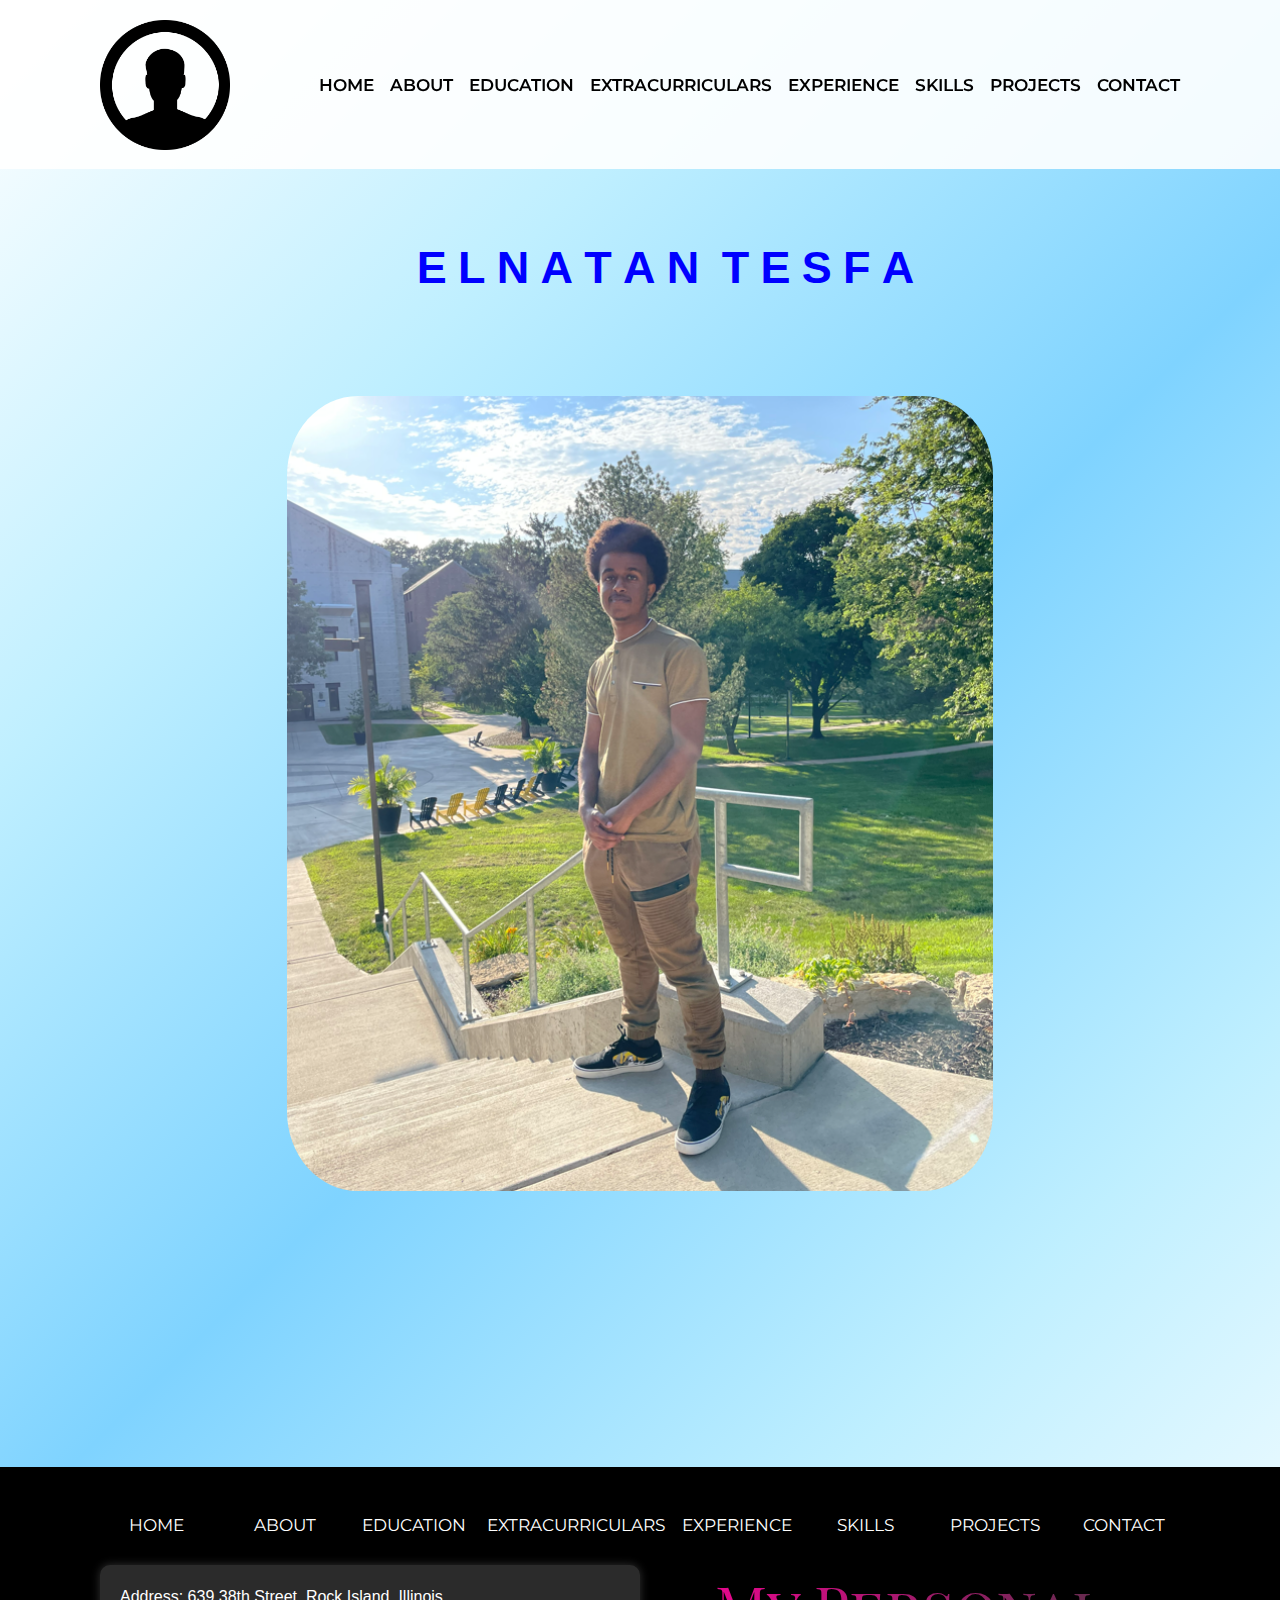
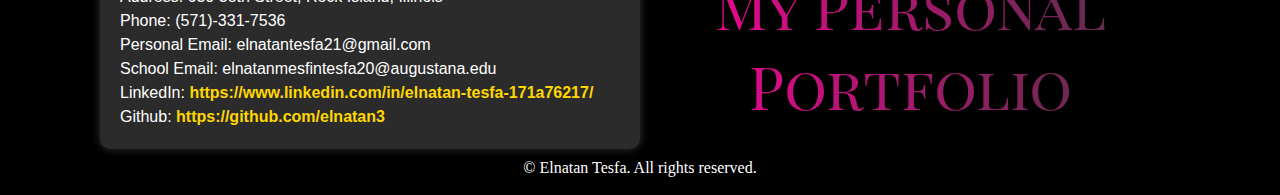
<file: index.html>
<!DOCTYPE html>
<html lang="en">

<head>
    <meta charset="UTF-8" />
    <meta http-equiv="X-UA-Compatible" content="IE=edge" />
    <meta name="viewport" content="width=device-width, initial-scale=1.0" />
    <!--Google Fonts-->
    <link rel="preconnect" href="https://fonts.googleapis.com">
    <link rel="preconnect" href="https://fonts.gstatic.com" crossorigin>
    <link
        href="https://fonts.googleapis.com/css2?family=Montserrat:ital,wght@0,100;0,200;0,400;0,700;1,100;1,400;1,500;1,800&display=swap"
        rel="stylesheet">
    <!--CSS Link-->
    <link rel="stylesheet" href="CSS/style.css" />
    <link rel="stylesheet" href="CSS/responsiveNavbar.css" />

    <script src="JavaScript/navigation.js"></script>

    <!--<link rel="stylesheet" href="css/responsiveNavBar.css">-->

    <title>My Personal Portfolio</title>
</head>
<header>
    <nav class="navbar">
        <div class="navbar-content justify">
            <a href="#index" class="nav-logo" id="nav-logo">
                <img src="img/logo.png" alt="logo for my personal portfolio">
            </a>
            <!--Hamburger section-->
            <div class="burger navbar-toggle" id="js-navbar-toggle">
                <div class="l1"></div>
                <div class="l2"></div>
                <div class="l3"></div>
            </div>
            <!--End of Hamburger section-->
            <ul>
                <li><a href="index.html">Home</a></li>
                <li><a href="about.html">About</a></li>
                <li><a href="education.html">Education</a></li>
                <li><a href="extracurricular.html">Extracurriculars</a></li>
                <li><a href="experience.html">Experience</a></li>
                <li><a href="skills.html">Skills</a></li>
                <li><a href="projects.html">Projects</a></li>
                <li><a href="contact.html">Contact</a></li>
            </ul>
        </div>
    </nav>
</header>

<div id="content">
<main>
    <div class="grid-2-by-1 justify adjust">
        <div class="header-text">
            <span>E</span>
            <span>L</span>
            <span>N</span>
            <span>A</span>
            <span>T</span>
            <span>A</span>
            <span>N</span>
            <span> </span>
            <span>T</span>
            <span>E</span>
            <span>S</span>
            <span>F</span>
            <span>A</span>
            
        </div>
        <div class="my-pic">
            <img src="img/pic2.png" class="animate-left">
            <a href="https://drive.google.com/file/d/1fMk7JYIxK0-jw7wEiSnT3HuNvTnzbPXU/view?usp=sharing" target="_blank" class="download-cv animate-right">
              <div class="cv">Download CV</div>
            </a>
        </div>           
    </div>
</main>
<script src="JavaScript/responsiveNavbar.js"></script>
<script src="JavaScript/whenScroll.js"></script>
</div>
<footer>
    <script src="JavaScript/load.js"></script>
</footer>
</html>
</file>
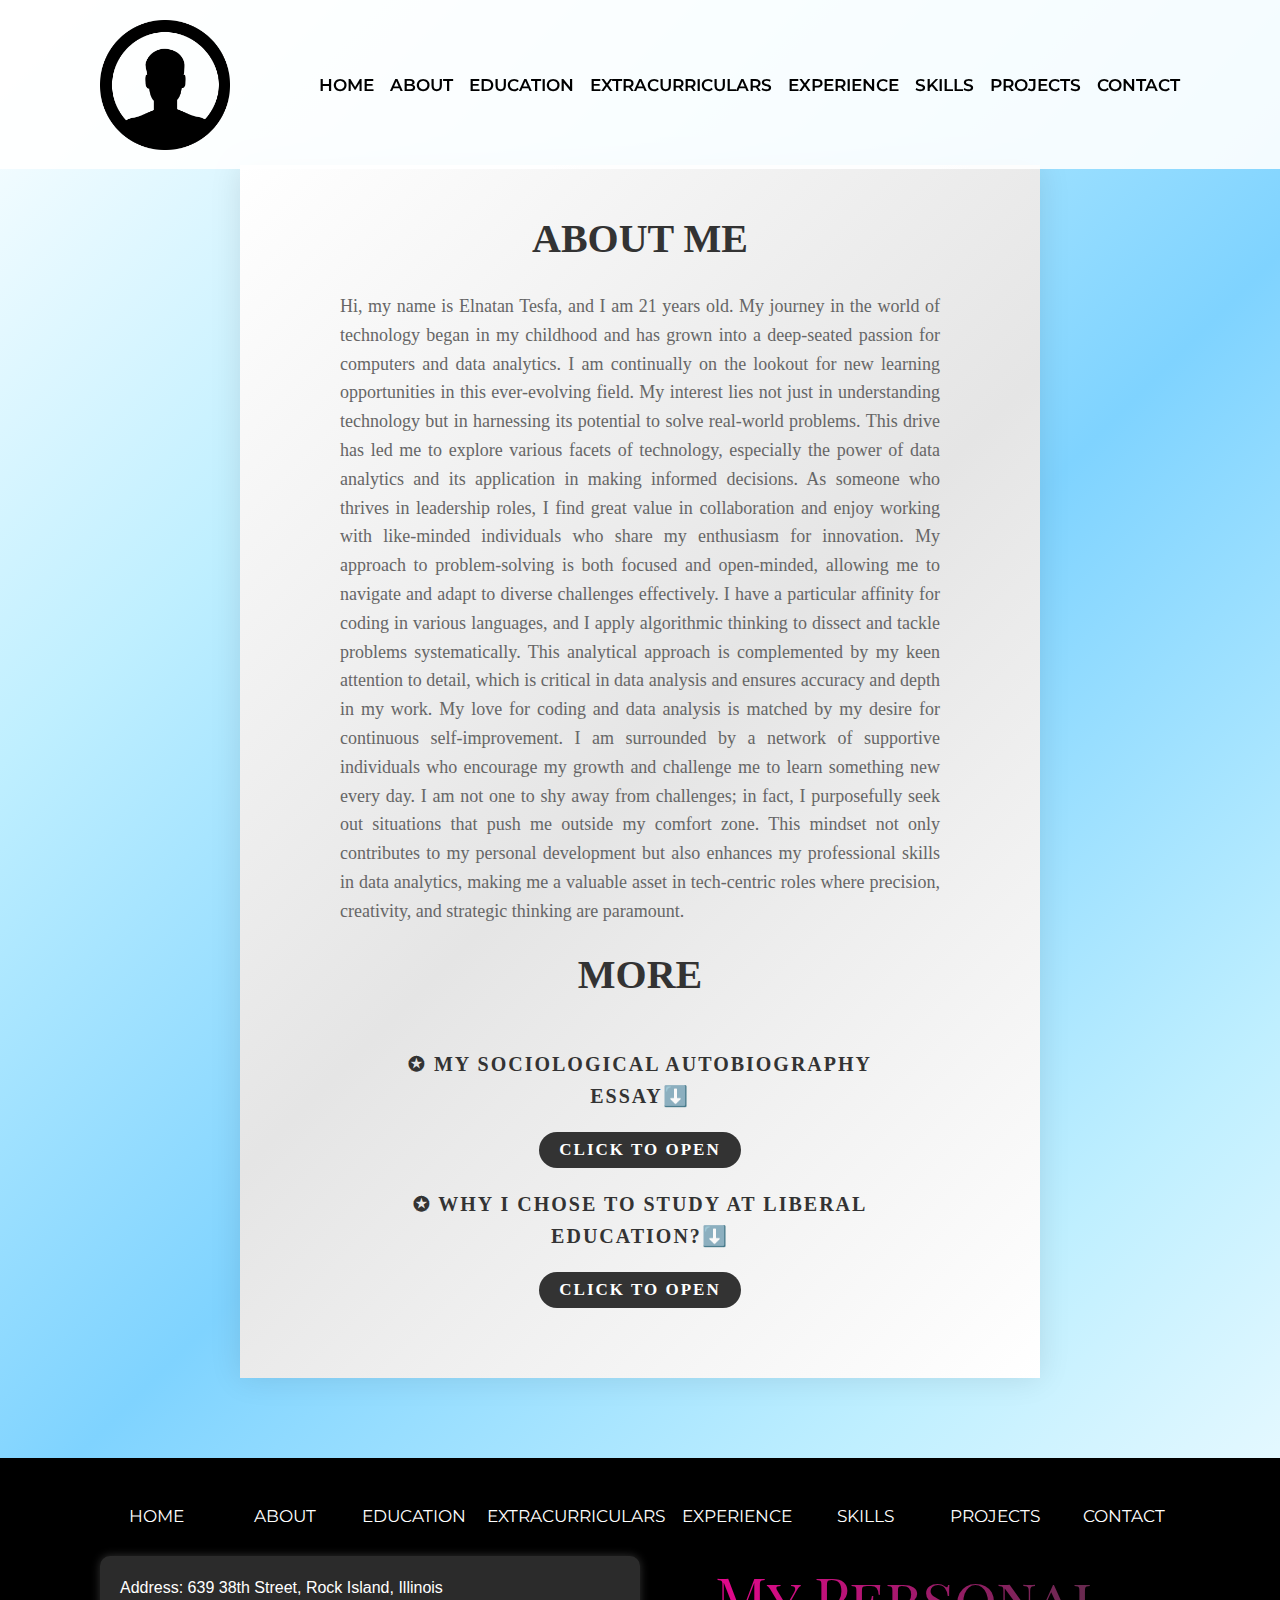
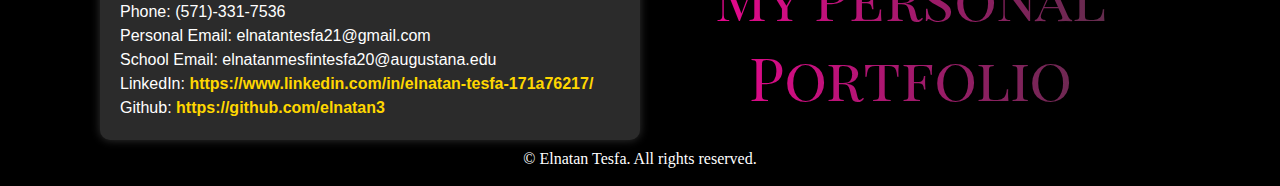
<file: about.html>
<!DOCTYPE html>
<html lang="en">

<head>
  <meta charset="UTF-8" />
  <meta http-equiv="X-UA-Compatible" content="IE=edge" />
  <meta name="viewport" content="width=device-width, initial-scale=1.0" />
  <!--Google Fonts-->
  <link rel="preconnect" href="https://fonts.googleapis.com">
  <link rel="preconnect" href="https://fonts.gstatic.com" crossorigin>
  <link
    href="https://fonts.googleapis.com/css2?family=Montserrat:ital,wght@0,100;0,200;0,400;0,700;1,100;1,400;1,500;1,800&display=swap"
    rel="stylesheet">
  <!--CSS Link-->
  <link rel="stylesheet" href="CSS/style.css" />
  <link rel="stylesheet" href="CSS/responsiveNavbar.css" />
  <script src="JavaScript/navigation.js"></script>
  <!--<link rel="stylesheet" href="css/responsiveNavBar.css">-->

  <title>My Personal Portfolio</title>
</head>
<header>
  <nav class="navbar">
    <div class="navbar-content justify">
      <a href="#index" class="nav-logo" id="nav-logo">
        <img src="img/logo.png" alt="logo for my personal portfolio">
      </a>
      <!--Hamburger section-->
      <div class="burger navbar-toggle" id="js-navbar-toggle">
        <div class="l1"></div>
        <div class="l2"></div>
        <div class="l3"></div>
      </div>
      <!--End of Hamburger section-->
      <ul>
        <li><a href="index.html">Home</a></li>
        <li><a href="about.html">About</a></li>
        <li><a href="education.html">Education</a></li>
        <li><a href="extracurricular.html">Extracurriculars</a></li>
        <li><a href="experience.html">Experience</a></li>
        <li><a href="skills.html">Skills</a></li>
        <li><a href="projects.html">Projects</a></li>
        <li><a href="contact.html">Contact</a></li>
      </ul>
    </div>
  </nav>
</header>
<div id="content">
  <main>
    <div class="about justify adjust">
      <div class="content">
        <h1>ABOUT ME</h1>
        <p>Hi, my name is Elnatan Tesfa, and I am 21 years old. My journey in the world of technology began in my
          childhood and has grown into a deep-seated passion for computers and data analytics. I am continually on the
          lookout for new learning opportunities in this ever-evolving field. My interest lies not just in understanding
          technology but in harnessing its potential to solve real-world problems. This drive has led me to explore
          various facets of technology, especially the power of data analytics and its application in making informed
          decisions. As someone who thrives in leadership roles, I find great value in collaboration and enjoy working
          with like-minded individuals who share my enthusiasm for innovation. My approach to problem-solving is both
          focused and open-minded, allowing me to navigate and adapt to diverse challenges effectively. I have a
          particular affinity for coding in various languages, and I apply algorithmic thinking to dissect and tackle
          problems systematically. This analytical approach is complemented by my keen attention to detail, which is
          critical in data analysis and ensures accuracy and depth in my work. My love for coding and data analysis is
          matched by my desire for continuous self-improvement. I am surrounded by a network of supportive individuals
          who encourage my growth and challenge me to learn something new every day. I am not one to shy away from
          challenges; in fact, I purposefully seek out situations that push me outside my comfort zone. This mindset not
          only contributes to my personal development but also enhances my professional skills in data analytics, making
          me a valuable asset in tech-centric roles where precision, creativity, and strategic thinking are paramount.
        </p>
        <h1 style="margin-top: 25px;">More</h1>
        <div class="container justify adjust">
          <p>✪ My Sociological Autobiography Essay⬇️</p>
          <a href="https://docs.google.com/document/d/1ZZZeTMgp6t7DHMfmyeOu53mRajjJEMKk/edit?usp=sharing&ouid=101749978904175844215&rtpof=true&sd=true"
            target="_blank">Click to open</a>
          <p>✪ Why I chose to study at Liberal Education?⬇️</p>
          <a href="https://docs.google.com/document/d/1JQorCr9ebRe_AEyvEph7XpPcWHOJW-yG/edit?usp=share_link&ouid=101749978904175844215&rtpof=true&sd=true"
            target="_blank">Click to open</a>
        </div>
      </div>
    </div>
  </main>
  <script src="JavaScript/responsiveNavbar.js"></script>
  <script src="JavaScript/whenScroll.js"></script>
</div>
<footer>
  <script src="JavaScript/load.js"></script>
</footer>

</html>
</file>
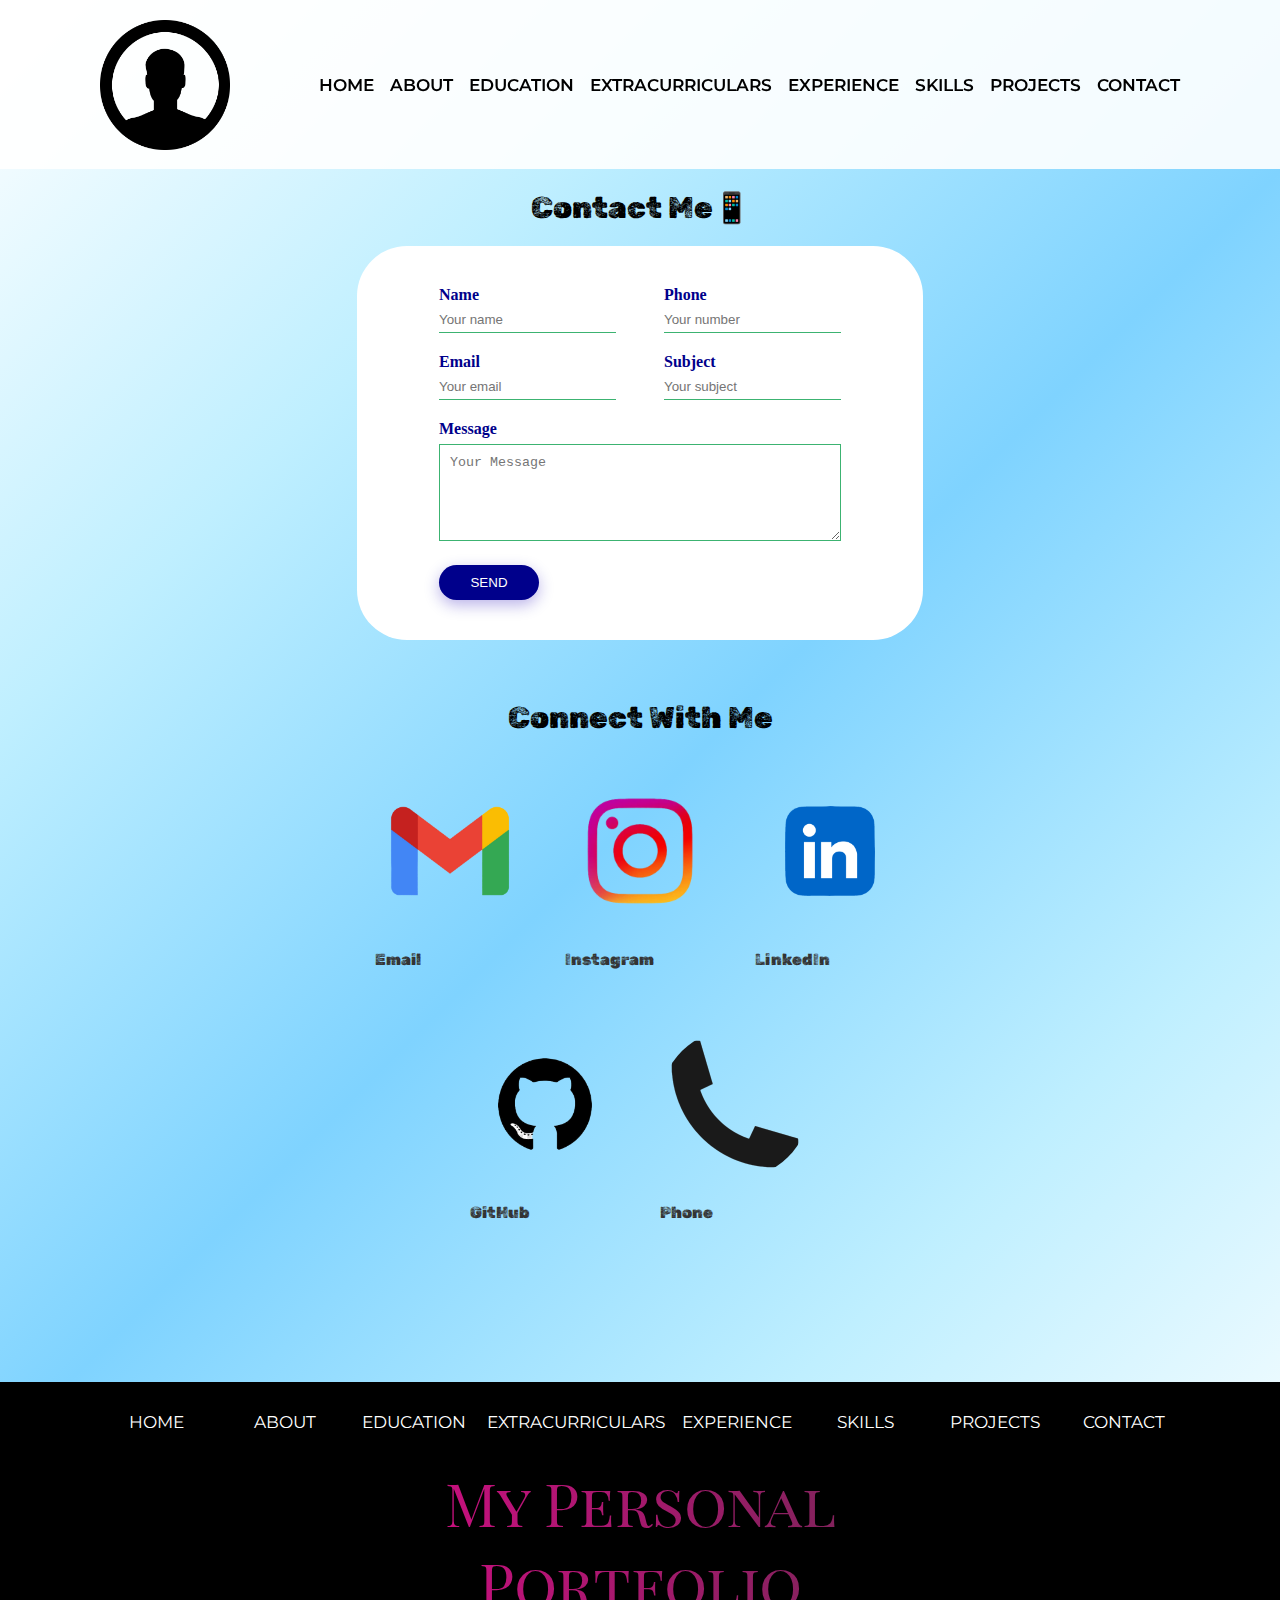
<file: contact.html>
<!DOCTYPE html>
<html lang="en">

<head>
    <meta charset="UTF-8" />
    <meta http-equiv="X-UA-Compatible" content="IE=edge" />
    <meta name="viewport" content="width=device-width, initial-scale=1.0" />
    <!--Google Fonts-->
    <link rel="preconnect" href="https://fonts.googleapis.com">
    <link rel="preconnect" href="https://fonts.gstatic.com" crossorigin>
    <link
        href="https://fonts.googleapis.com/css2?family=Montserrat:ital,wght@0,100;0,200;0,400;0,700;1,100;1,400;1,500;1,800&display=swap"
        rel="stylesheet">
    <!--CSS Link-->
    <link rel="stylesheet" href="CSS/style.css" />
    <link rel="stylesheet" href="CSS/responsiveNavbar.css" />
    <script src="JavaScript/navigation.js"></script>
    <!--<link rel="stylesheet" href="css/responsiveNavBar.css">-->

    <title>My Personal Portfolio</title>
</head>
<header>
    <nav class="navbar">
        <div class="navbar-content justify">
            <a href="#index" class="nav-logo" id="nav-logo">
                <img src="img/logo.png" alt="logo for my personal portfolio">
            </a>
            <!--Hamburger section-->
            <div class="burger navbar-toggle" id="js-navbar-toggle">
                <div class="l1"></div>
                <div class="l2"></div>
                <div class="l3"></div>
            </div>
            <!--End of Hamburger section-->
            <ul>
                <li><a href="index.html">Home</a></li>
                <li><a href="about.html">About</a></li>
                <li><a href="education.html">Education</a></li>
                <li><a href="extracurricular.html">Extracurriculars</a></li>
                <li><a href="experience.html">Experience</a></li>
                <li><a href="skills.html">Skills</a></li>
                <li><a href="projects.html">Projects</a></li>
                <li><a href="contact.html">Contact</a></li>
            </ul>
        </div>
    </nav>
</header>
<div id="content">
    <main>
        <div class="contact justify adjust">
            <p style="text-align: center; font-size: 30px">Contact Me📱</p>
            <div class="box">
                <div class="left justify adjust">
                    <form action="https://formsubmit.co/6a7b65fb56326e8352ba3844b57c1b9d" method="POST">
                        <div class="row">
                            <div class="group">
                                <label>Name</label>
                                <input type="text" name="Name" placeholder="Your name" required>
                            </div>
                            <div class="group">
                                <label>Phone</label>
                                <input type="text" name="Phone" placeholder="Your number" required>
                            </div>
                        </div>
                        <div class="row">
                            <div class="group">
                                <label>Email</label>
                                <input type="email" name="Email" placeholder="Your email" required>
                            </div>
                            <div class="group">
                                <label>Subject</label>
                                <input type="text" name="Subjecet" placeholder="Your subject" required>
                            </div>
                        </div>

                        <label>Message</label>
                        <textarea rows="5" name="Message" placeholder="Your Message" required></textarea>

                        <button type="submit">SEND</button>
                    </form>
                </div>
                <div class="right justify adjust">
                    <p style="text-align: center; font-size: 30px">Connect With Me</p>
                    <div class="contact-container">
                        <div class="contact-item">
                            <a href="mailto:elnatantesfa21@gmail.com">
                                <img src="img/email.png" alt="Email Icon">
                                <p>Email</p>
                            </a>
                        </div>
                        <div class="contact-item">
                            <a href="https://www.instagram.com/elnatan_mesfin/" target="_blank">
                                <img src="img/instagram.png" alt="Instagram Icon">
                                <p>Instagram</p>
                            </a>
                        </div>
                        <div class="contact-item">
                            <a href="https://www.linkedin.com/in/elnatan-tesfa-171a76217/" target="_blank">
                                <img src="img/linkedin.png" alt="LinkedIn Icon">
                                <p>LinkedIn</p>
                            </a>
                        </div>
                        <div class="contact-item">
                            <a href="https://github.com/elnatan3" target="_blank">
                                <img src="img/github.png" alt="GitHub Icon">
                                <p>GitHub</p>
                            </a>
                        </div>
                        <div class="contact-item">
                            <a href="tel:+15713317536">
                                <img src="img/phone.png" alt="Phone Icon">
                                <p>Phone</p>
                            </a>
                        </div>
                    </div>
                </div>
            </div>

    </main>
    <script src="JavaScript/responsiveNavbar.js"></script>
    <script src="JavaScript/whenScroll.js"></script>
</div>
<footer>
    <nav class="navbar-footer">
        <div class="navbar-content-footer justify">
            <ul>
                <li><a href="index.html">Home</a></li>
                <li><a href="about.html">About</a></li>
                <li><a href="education.html">Education</a></li>
                <li><a href="extracurricular.html">Extracurriculars</a></li>
                <li><a href="experience.html">Experience</a></li>
                <li><a href="skills.html">Skills</a></li>
                <li><a href="projects.html">Projects</a></li>
                <li><a href="contact.html">Contact</a></li>
            </ul>
        </div>
    </nav>
    <div class="justify">
        <div class="portfolio">
            My Personal <br> Portfolio
        </div>
    </div>
</footer>

</html>
</file>
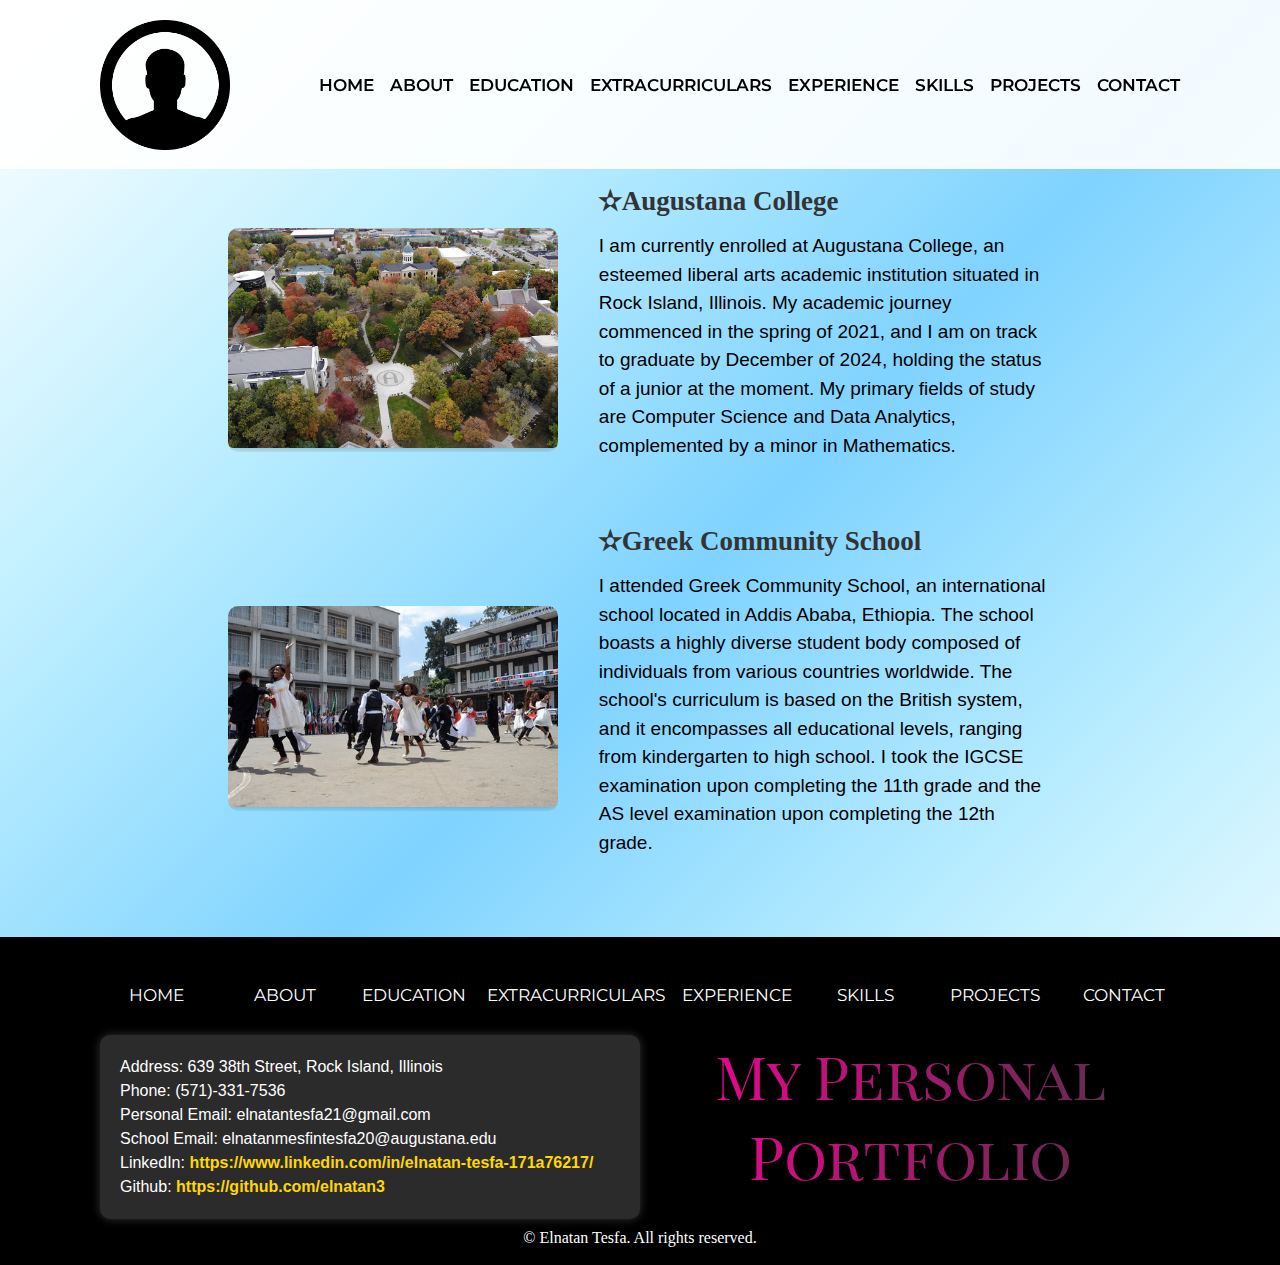
<file: education.html>
<!DOCTYPE html>
<html lang="en">

<head>
    <meta charset="UTF-8" />
    <meta http-equiv="X-UA-Compatible" content="IE=edge" />
    <meta name="viewport" content="width=device-width, initial-scale=1.0" />
    <!--Google Fonts-->
    <link rel="preconnect" href="https://fonts.googleapis.com">
    <link rel="preconnect" href="https://fonts.gstatic.com" crossorigin>
    <link
        href="https://fonts.googleapis.com/css2?family=Montserrat:ital,wght@0,100;0,200;0,400;0,700;1,100;1,400;1,500;1,800&display=swap"
        rel="stylesheet">
    <!--CSS Link-->
    <link rel="stylesheet" href="CSS/style.css" />
    <link rel="stylesheet" href="CSS/responsiveNavbar.css" />
    <script src="JavaScript/navigation.js"></script>
    <!--<link rel="stylesheet" href="css/responsiveNavBar.css">-->

    <title>My Personal Portfolio</title>
</head>
<header>
  <nav class="navbar">
    <div class="navbar-content justify">
        <a href="#index" class="nav-logo" id="nav-logo">
            <img src="img/logo.png" alt="logo for my personal portfolio">
        </a>
        <!--Hamburger section-->
        <div class="burger navbar-toggle" id="js-navbar-toggle">
            <div class="l1"></div>
            <div class="l2"></div>
            <div class="l3"></div>
        </div>
        <!--End of Hamburger section-->
        <ul>
            <li><a href="index.html">Home</a></li>
            <li><a href="about.html">About</a></li>
            <li><a href="education.html">Education</a></li>
            <li><a href="extracurricular.html">Extracurriculars</a></li>
            <li><a href="experience.html">Experience</a></li>
            <li><a href="skills.html">Skills</a></li>
            <li><a href="projects.html">Projects</a></li>
            <li><a href="contact.html">Contact</a></li>
        </ul>
    </div>
</nav>
</header>
<div id="content">
<main>
    <div class="education justify adjust">
      <div class="image-container">
        <img src="img/augustana.jpg" alt="Augustana College">
      </div>
      <div class="info-container">
        <h2>✫Augustana College</h2>
        <p>I am currently enrolled at Augustana College, an esteemed liberal arts academic institution situated in Rock Island, Illinois. My academic journey commenced in the spring of 2021, and I am on track to graduate by December of 2024, holding the status of a junior at the moment. My primary fields of study are Computer Science and Data Analytics, complemented by a minor in Mathematics.</p>
      </div>
    </div>
    <div class="education justify adjust">
      <div class="image-container">
        <img src="img/greek.jpg" alt="Greek Community School">
      </div>
      <div class="info-container">
        <h2>✫Greek Community School</h2>
        <p>I attended Greek Community School, an international school located in Addis Ababa, Ethiopia. The school boasts a highly diverse student body composed of individuals from various countries worldwide. The school's curriculum is based on the British system, and it encompasses all educational levels, ranging from kindergarten to high school. I took the IGCSE examination upon completing the 11th grade and the AS level examination upon completing the 12th grade.</p>
      </div>
    </div>
  </main>
  <script src="JavaScript/responsiveNavbar.js"></script>
  <script src="JavaScript/whenScroll.js"></script>
</div>
<footer>
  <script src="JavaScript/load.js"></script>
</footer>

</html>
</file>
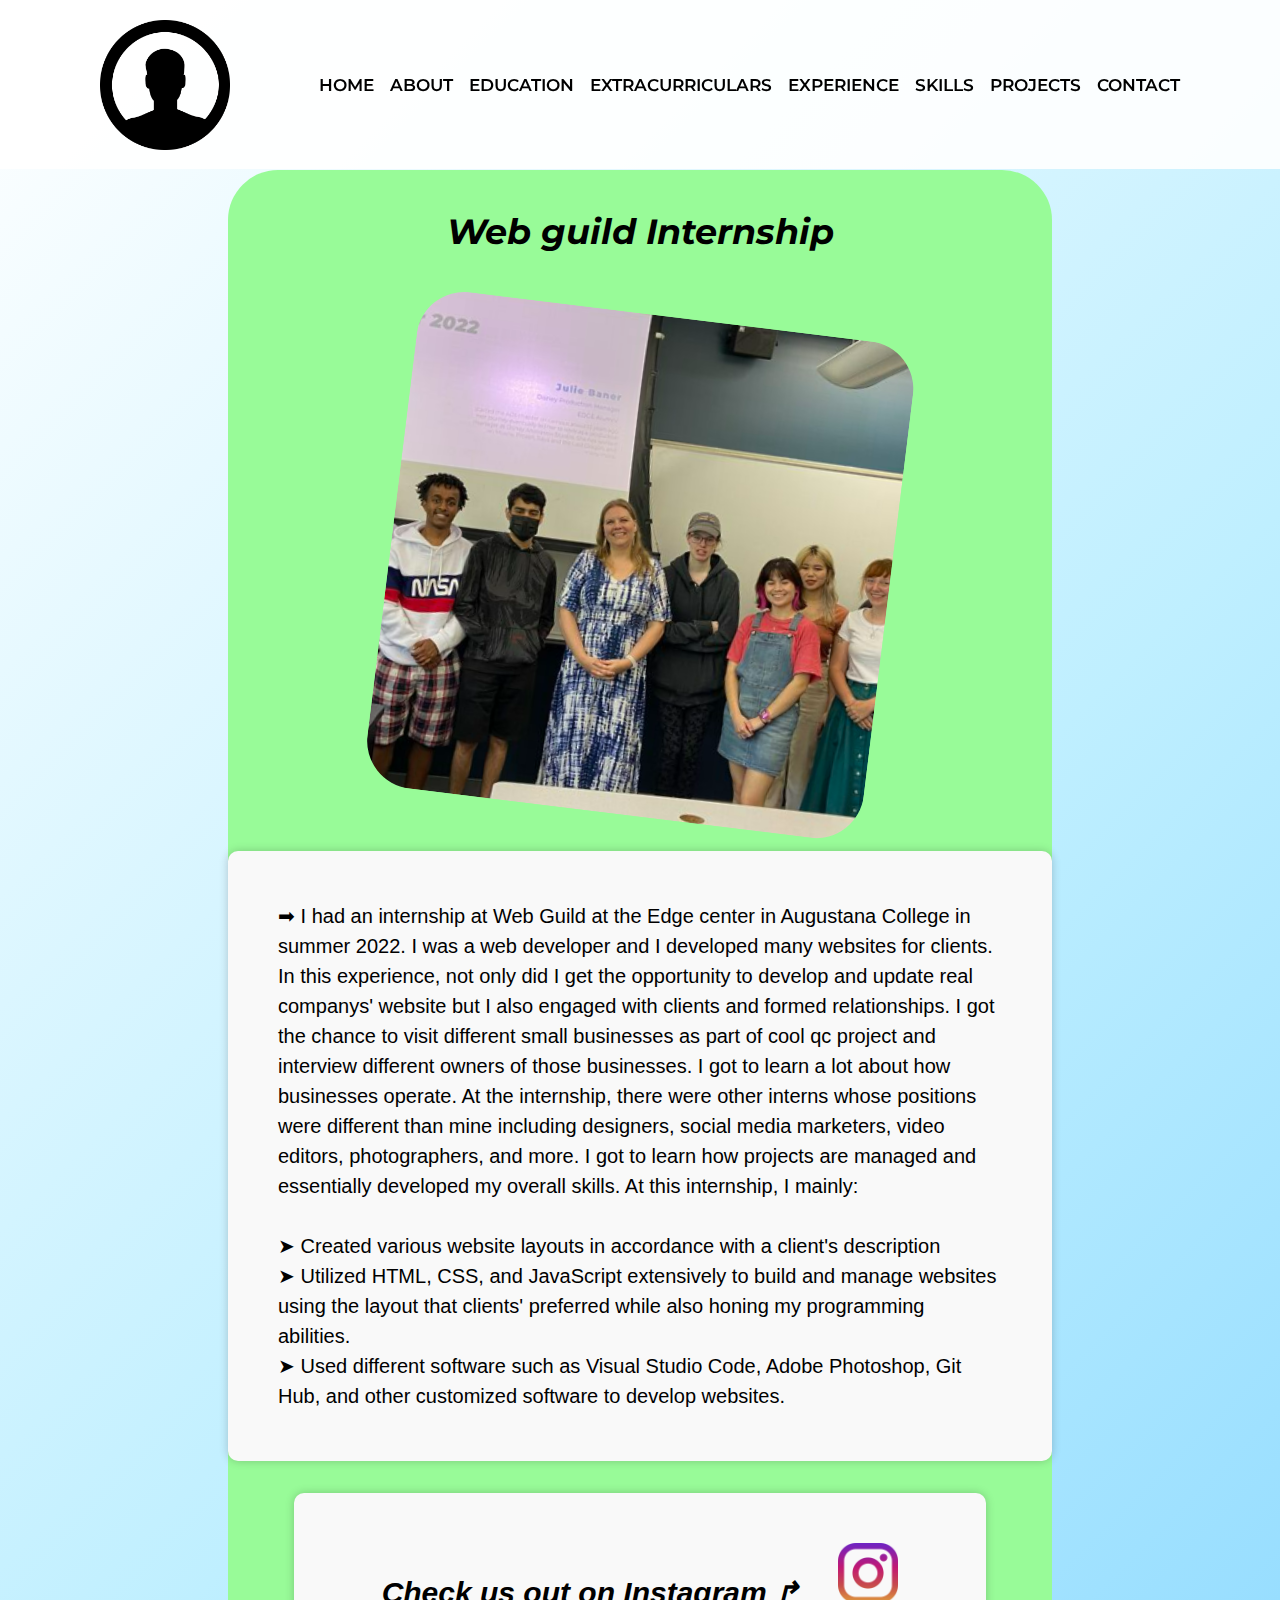
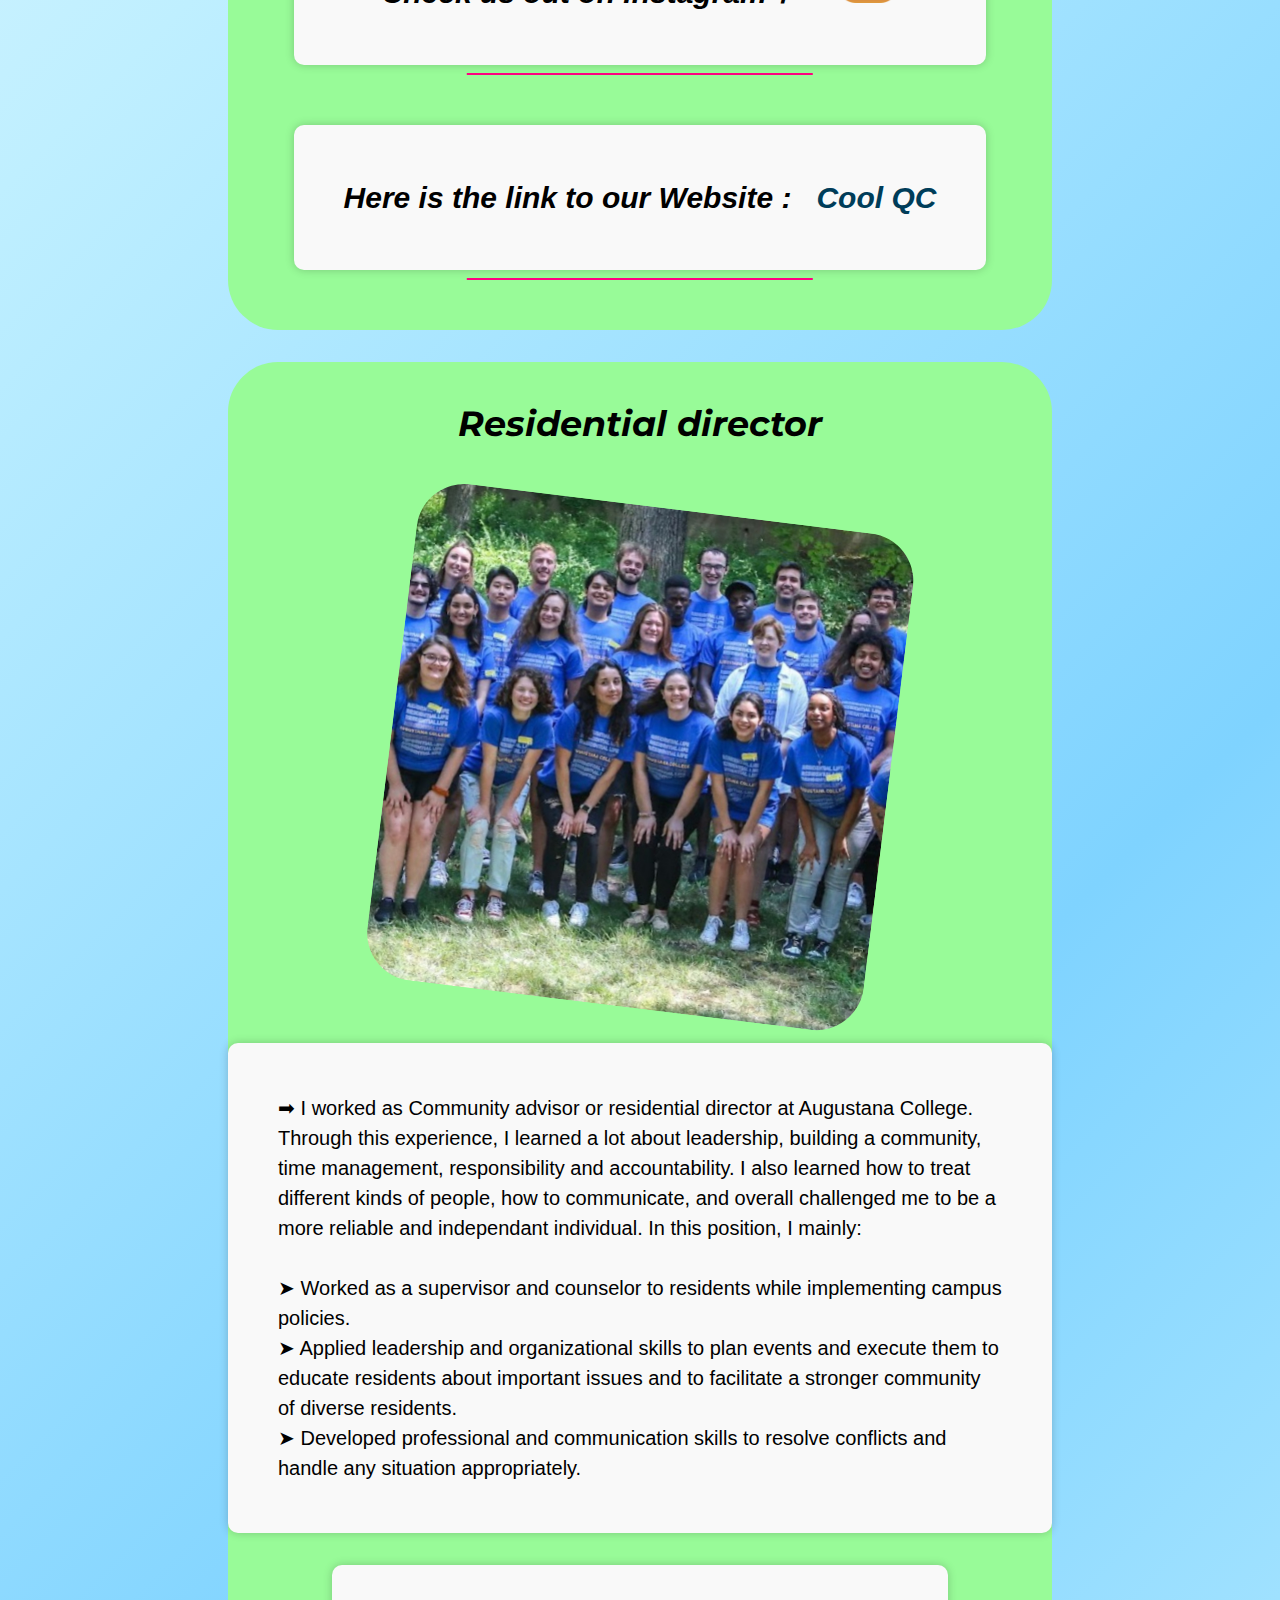
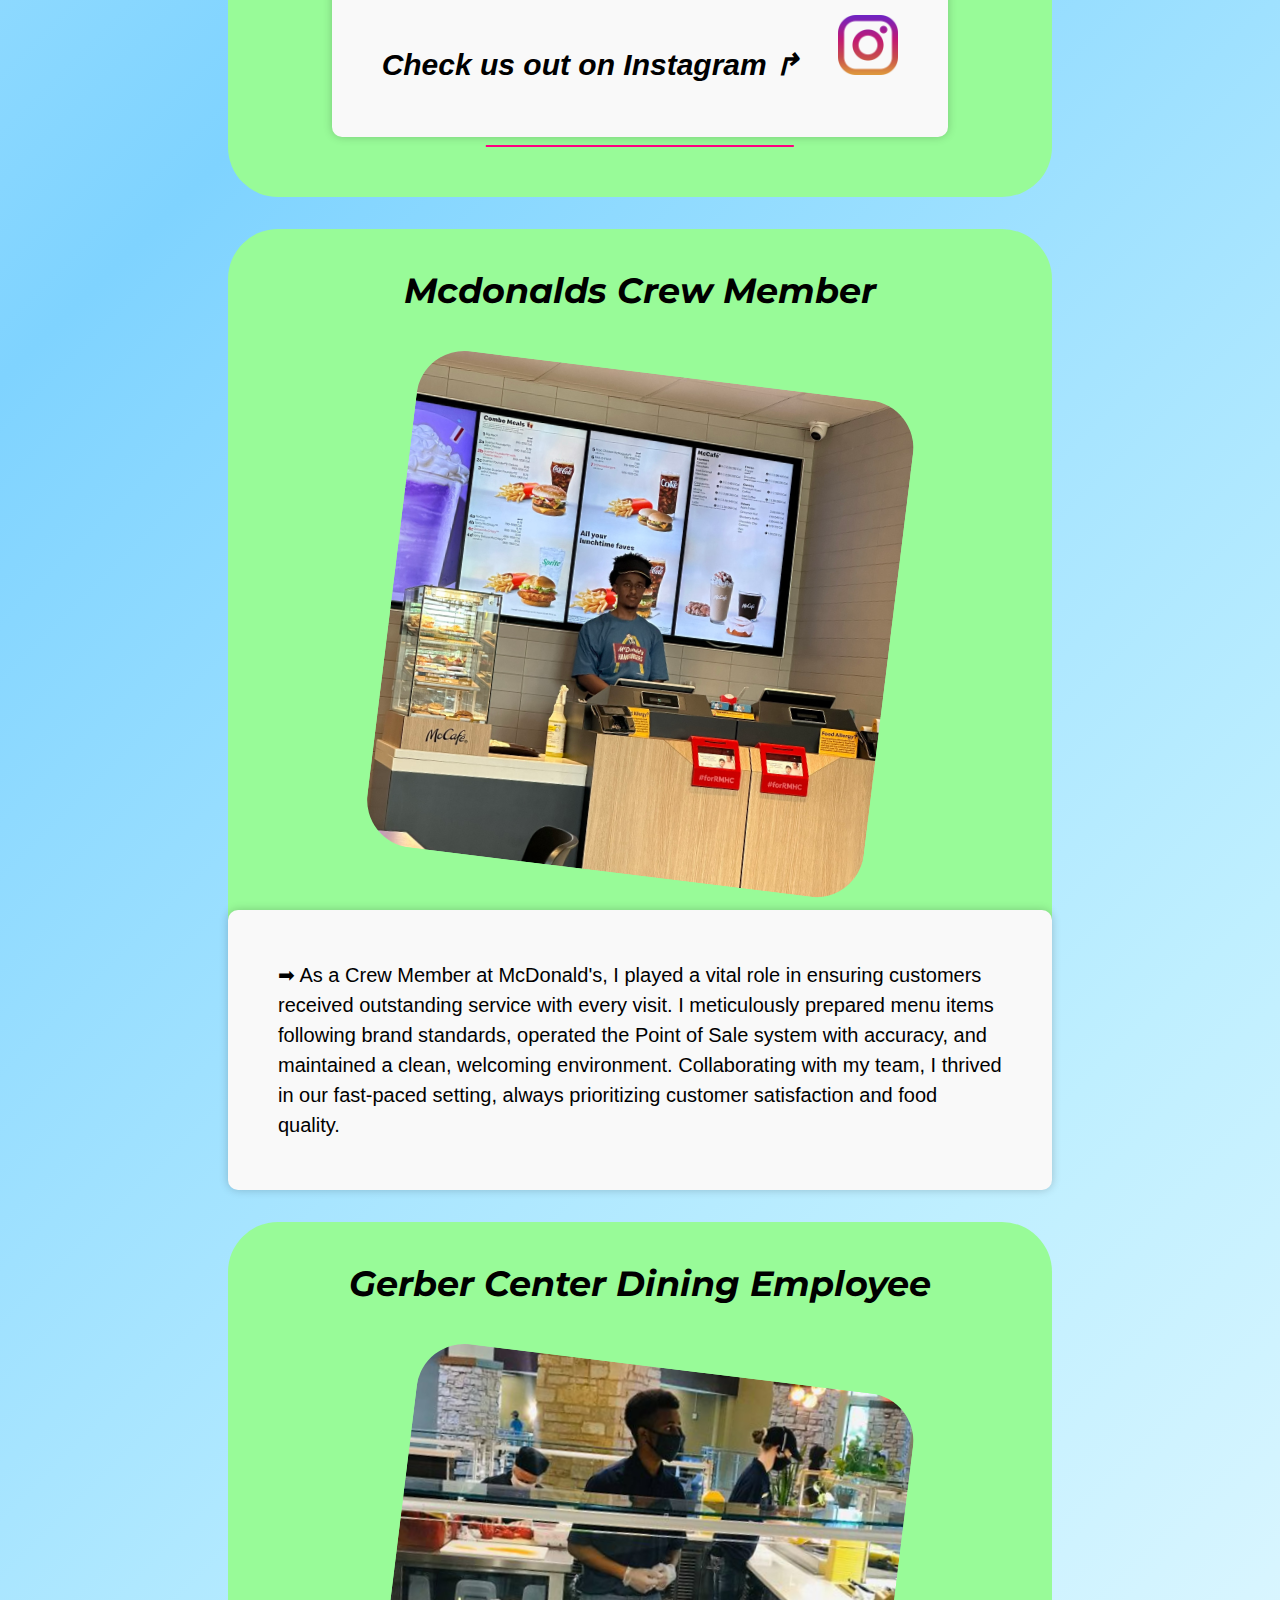
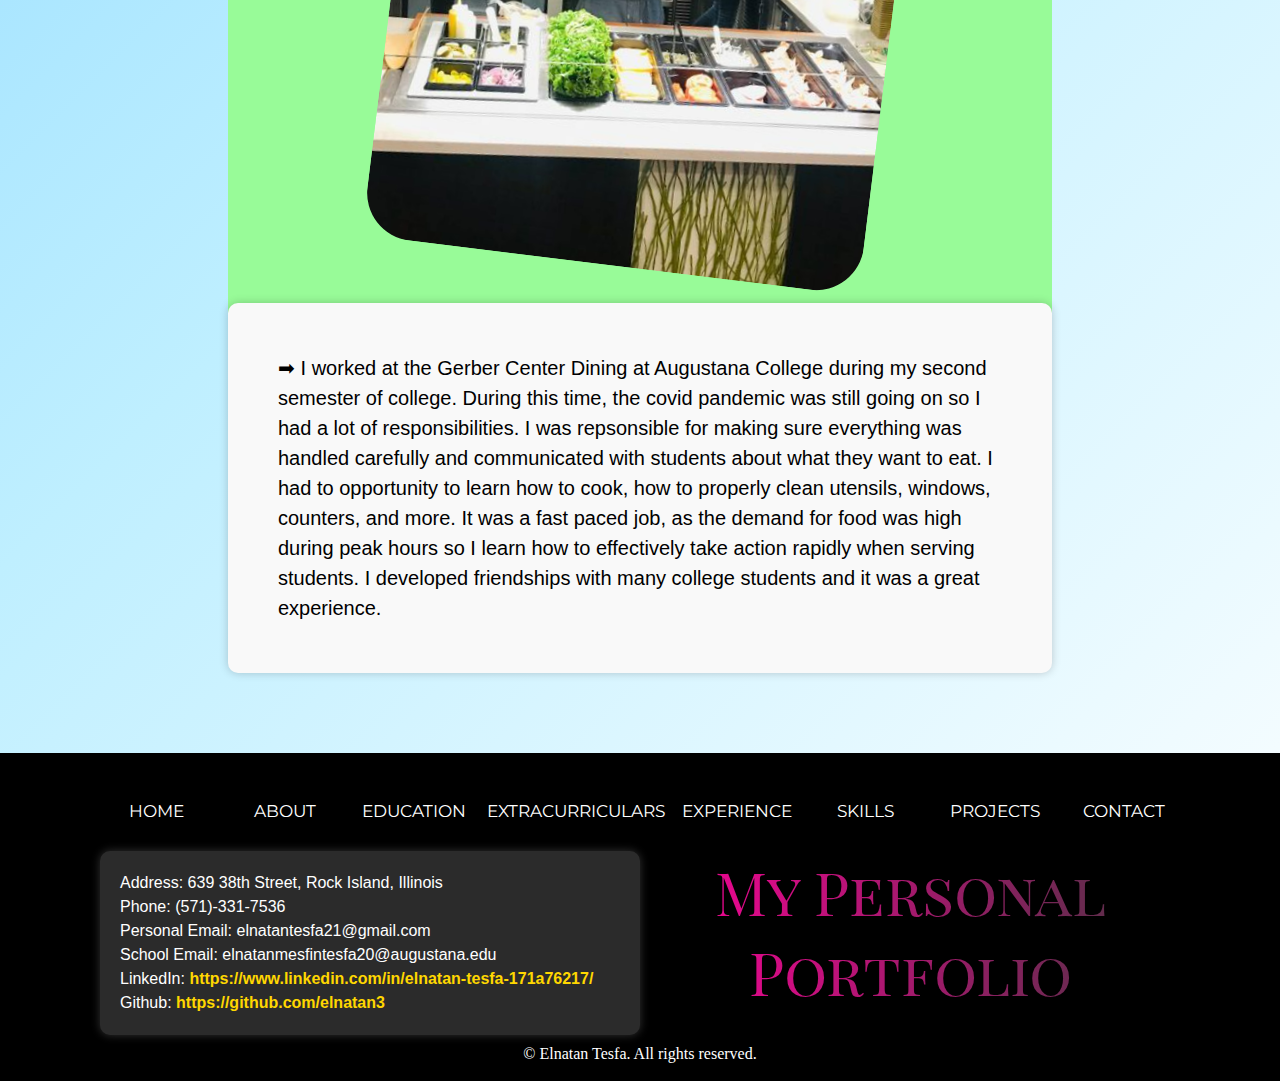
<file: experience.html>
<!DOCTYPE html>
<html lang="en">

<head>
    <meta charset="UTF-8" />
    <meta http-equiv="X-UA-Compatible" content="IE=edge" />
    <meta name="viewport" content="width=device-width, initial-scale=1.0" />
    <!--Google Fonts-->
    <link rel="preconnect" href="https://fonts.googleapis.com">
    <link rel="preconnect" href="https://fonts.gstatic.com" crossorigin>
    <link
        href="https://fonts.googleapis.com/css2?family=Montserrat:ital,wght@0,100;0,200;0,400;0,700;1,100;1,400;1,500;1,800&display=swap"
        rel="stylesheet">
    <!--CSS Link-->
    <link rel="stylesheet" href="CSS/style.css" />
    <link rel="stylesheet" href="CSS/responsiveNavbar.css" />
    <script src="JavaScript/navigation.js"></script>
    <!--<link rel="stylesheet" href="css/responsiveNavBar.css">-->

    <title>My Personal Portfolio</title>
</head>
<header>
    <nav class="navbar">
        <div class="navbar-content justify">
            <a href="#index" class="nav-logo" id="nav-logo">
                <img src="img/logo.png" alt="logo for my personal portfolio">
            </a>
            <!--Hamburger section-->
            <div class="burger navbar-toggle" id="js-navbar-toggle">
                <div class="l1"></div>
                <div class="l2"></div>
                <div class="l3"></div>
            </div>
            <!--End of Hamburger section-->
            <ul>
                <li><a href="index.html">Home</a></li>
                <li><a href="about.html">About</a></li>
                <li><a href="education.html">Education</a></li>
                <li><a href="extracurricular.html">Extracurriculars</a></li>
                <li><a href="experience.html">Experience</a></li>
                <li><a href="skills.html">Skills</a></li>
                <li><a href="projects.html">Projects</a></li>
                <li><a href="contact.html">Contact</a></li>
            </ul>
        </div>
    </nav>
</header>
<div id="content">
    <main>
        <div class="grid-1-by-3 justify adjust">
            <div class="grid-4-by-1">
                <div class="title">
                    Web guild Internship
                </div>
                <div class="rotate">
                    <div class="rotate-img">
                        <img src="img/edge.png">
                    </div>
                </div>
                <p>➡ I had an internship at Web Guild at the Edge center in Augustana College in summer 2022. I was a
                    web developer and I developed many websites for clients. In this experience, not only did I get
                    the opportunity to develop and update real companys' website but I also engaged with clients and
                    formed
                    relationships. I got the chance to visit different small businesses as part of cool qc project
                    and interview different owners of those businesses. I got to learn a lot about how businesses
                    operate. At the internship, there were other interns whose positions were different than mine
                    including designers, social media marketers, video editors, photographers, and more. I got to
                    learn how projects are managed and essentially developed my overall skills. At this internship,
                    I mainly: <br><br>
                    ➤ Created various website layouts in accordance with a client's description<br>
                    ➤ Utilized HTML, CSS, and JavaScript extensively to build and manage websites using the layout
                    that clients' preferred while also honing my programming abilities.<br>
                    ➤ Used different software such as Visual Studio Code, Adobe Photoshop, Git Hub, and other
                    customized software to develop websites.</p>
                <div class="social-media">
                    <p>Check us out on Instagram ↱
                        <a href="https://www.instagram.com/coolqc/" target="_blank">
                            <img src="img/Instagram_icon.png" alt="Instagram">
                        </a>
                    </p>
                    <p>Here is the link to our Website : &nbsp;
                        <a href="https://cool-qc.org/" target="_blank" class="link">Cool QC</a>
                    </p>
                </div>

            </div>
            <div class="grid-4-by-1">
                <div class="title">
                    Residential director
                </div>
                <div class="rotate">
                    <div class="rotate-img">
                        <img src="img/ca.jpg">
                    </div>
                </div>
                <p>➡ I worked as Community advisor or residential director at Augustana College. Through this
                    experience, I learned a lot about leadership, building a community, time management, responsibility
                    and accountability. I also learned how to treat different kinds of people, how to communicate, and
                    overall challenged me
                    to
                    be a more reliable and independant individual. In this position, I mainly:<br><br>
                    ➤ Worked as a supervisor and counselor to residents while implementing campus policies.<br>
                    ➤ Applied leadership and organizational skills to plan events and execute them to educate
                    residents about important issues and to facilitate a stronger community of diverse
                    residents.<br>
                    ➤ Developed professional and communication skills to resolve conflicts and handle any
                    situation
                    appropriately.</p>
                <div class="social-media">
                    <p>Check us out on Instagram ↱
                        <a href="https://www.instagram.com/augie.res.life/" target="_blank">
                            <img src="img/Instagram_icon.png" alt="Instagram">
                        </a>
                    </p>
                </div>
            </div>
            <div class="grid-4-by-1">
                <div class="title">
                    Mcdonalds Crew Member
                </div>
                <div class="rotate">
                    <div class="rotate-img">
                        <img src="img/mcdonalds.jpg">
                    </div>
                </div>
                <p>➡ As a Crew Member at McDonald's, I played a vital role in ensuring customers received outstanding
                    service with every visit. I meticulously prepared menu items following brand standards, operated the
                    Point of Sale system with accuracy, and maintained a clean, welcoming environment. Collaborating
                    with my team, I thrived in our fast-paced setting, always prioritizing customer satisfaction and
                    food quality. </p>
            </div>
            <div class="grid-4-by-1">
                <div class="title">
                    Gerber Center Dining Employee
                </div>
                <div class="rotate">
                    <div class="rotate-img">
                        <img src="img/gerber.png">
                    </div>
                </div>
                <p>➡ I worked at the Gerber Center Dining at Augustana College during my second semester of college.
                    During
                    this time, the covid pandemic was still going on so I had a lot of responsibilities. I was
                    repsonsible for making sure everything was handled carefully and communicated with students about
                    what they want to eat.
                    I had to opportunity to learn how to cook, how to properly clean utensils,
                    windows, counters, and more. It was a fast paced job, as the demand for food was high during peak
                    hours so I learn how to
                    effectively take action rapidly when serving students. I developed friendships with many college
                    students and it was a great experience. </p>
            </div>
            
        </div>
    </main>
    <script src="JavaScript/responsiveNavbar.js"></script>
    <script src="JavaScript/whenScroll.js"></script>
</div>
<footer>
    <script src="JavaScript/load.js"></script>
</footer>

</html>
</file>
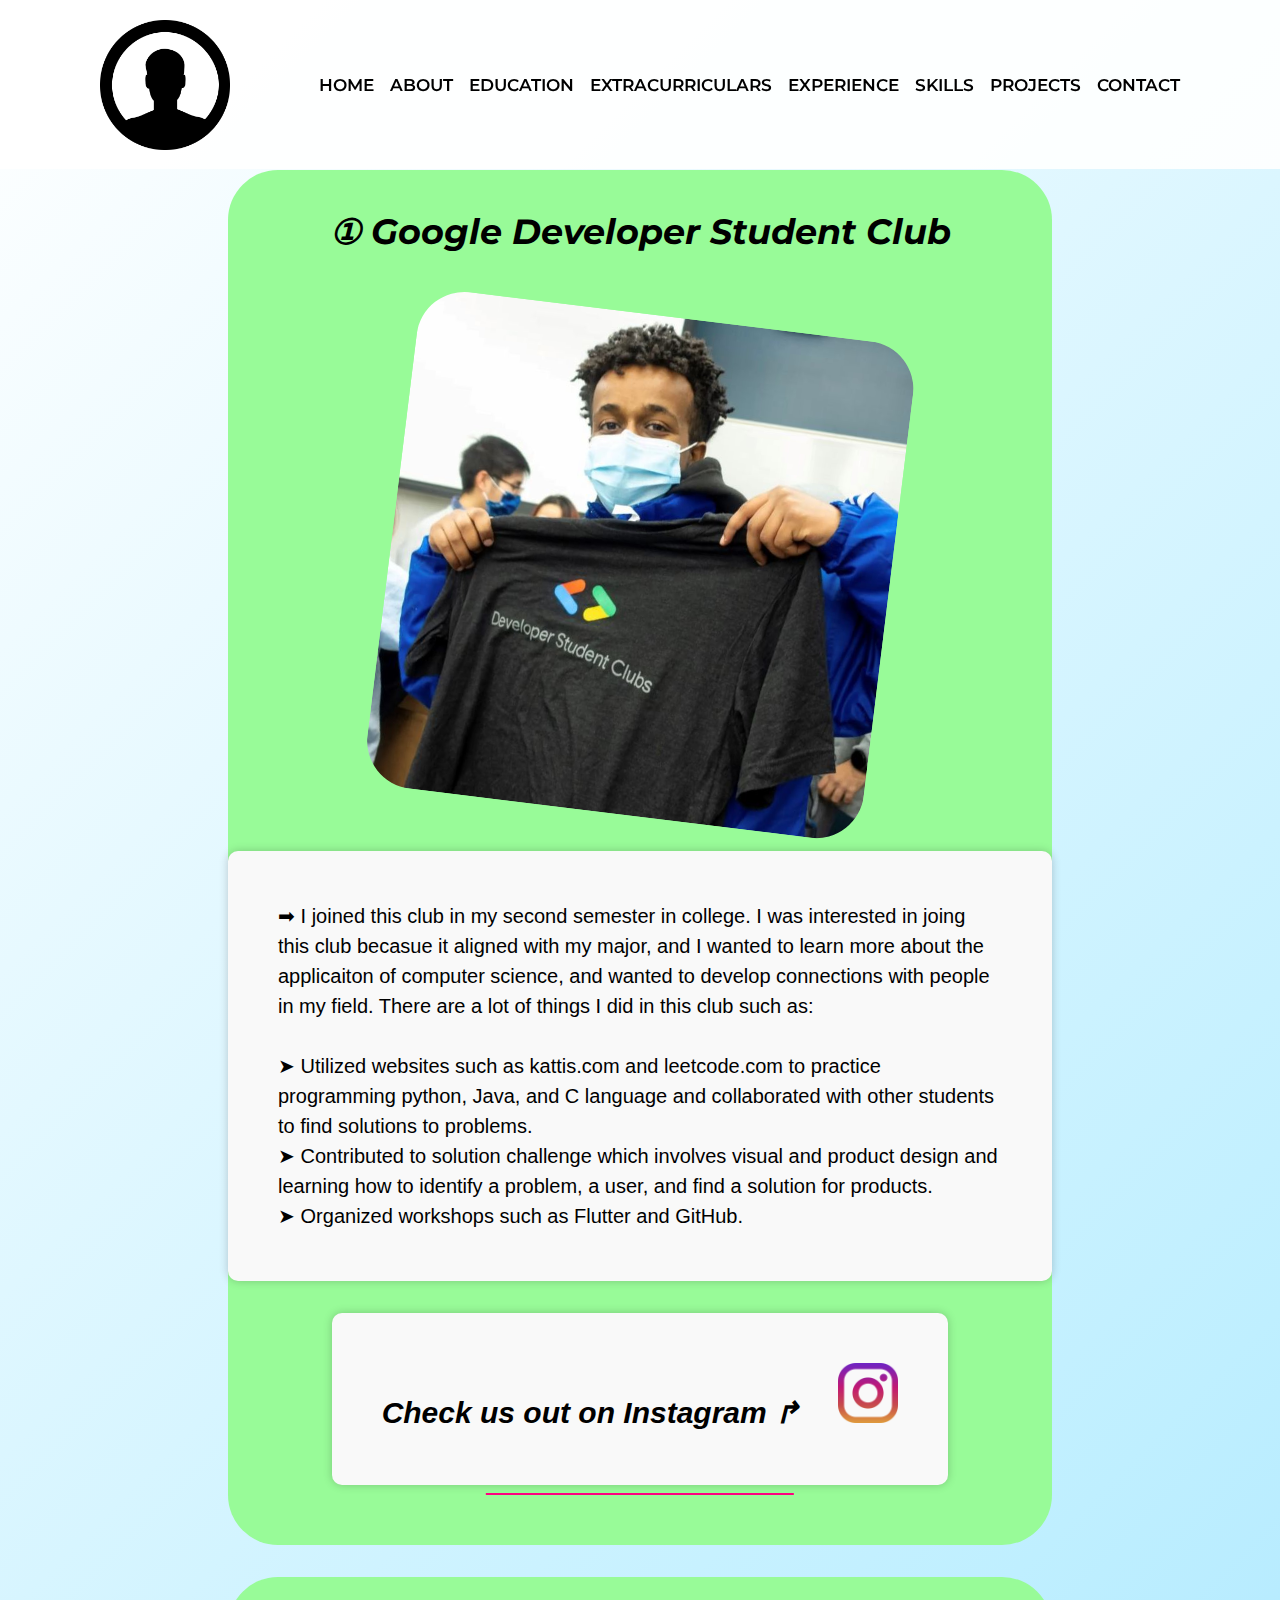
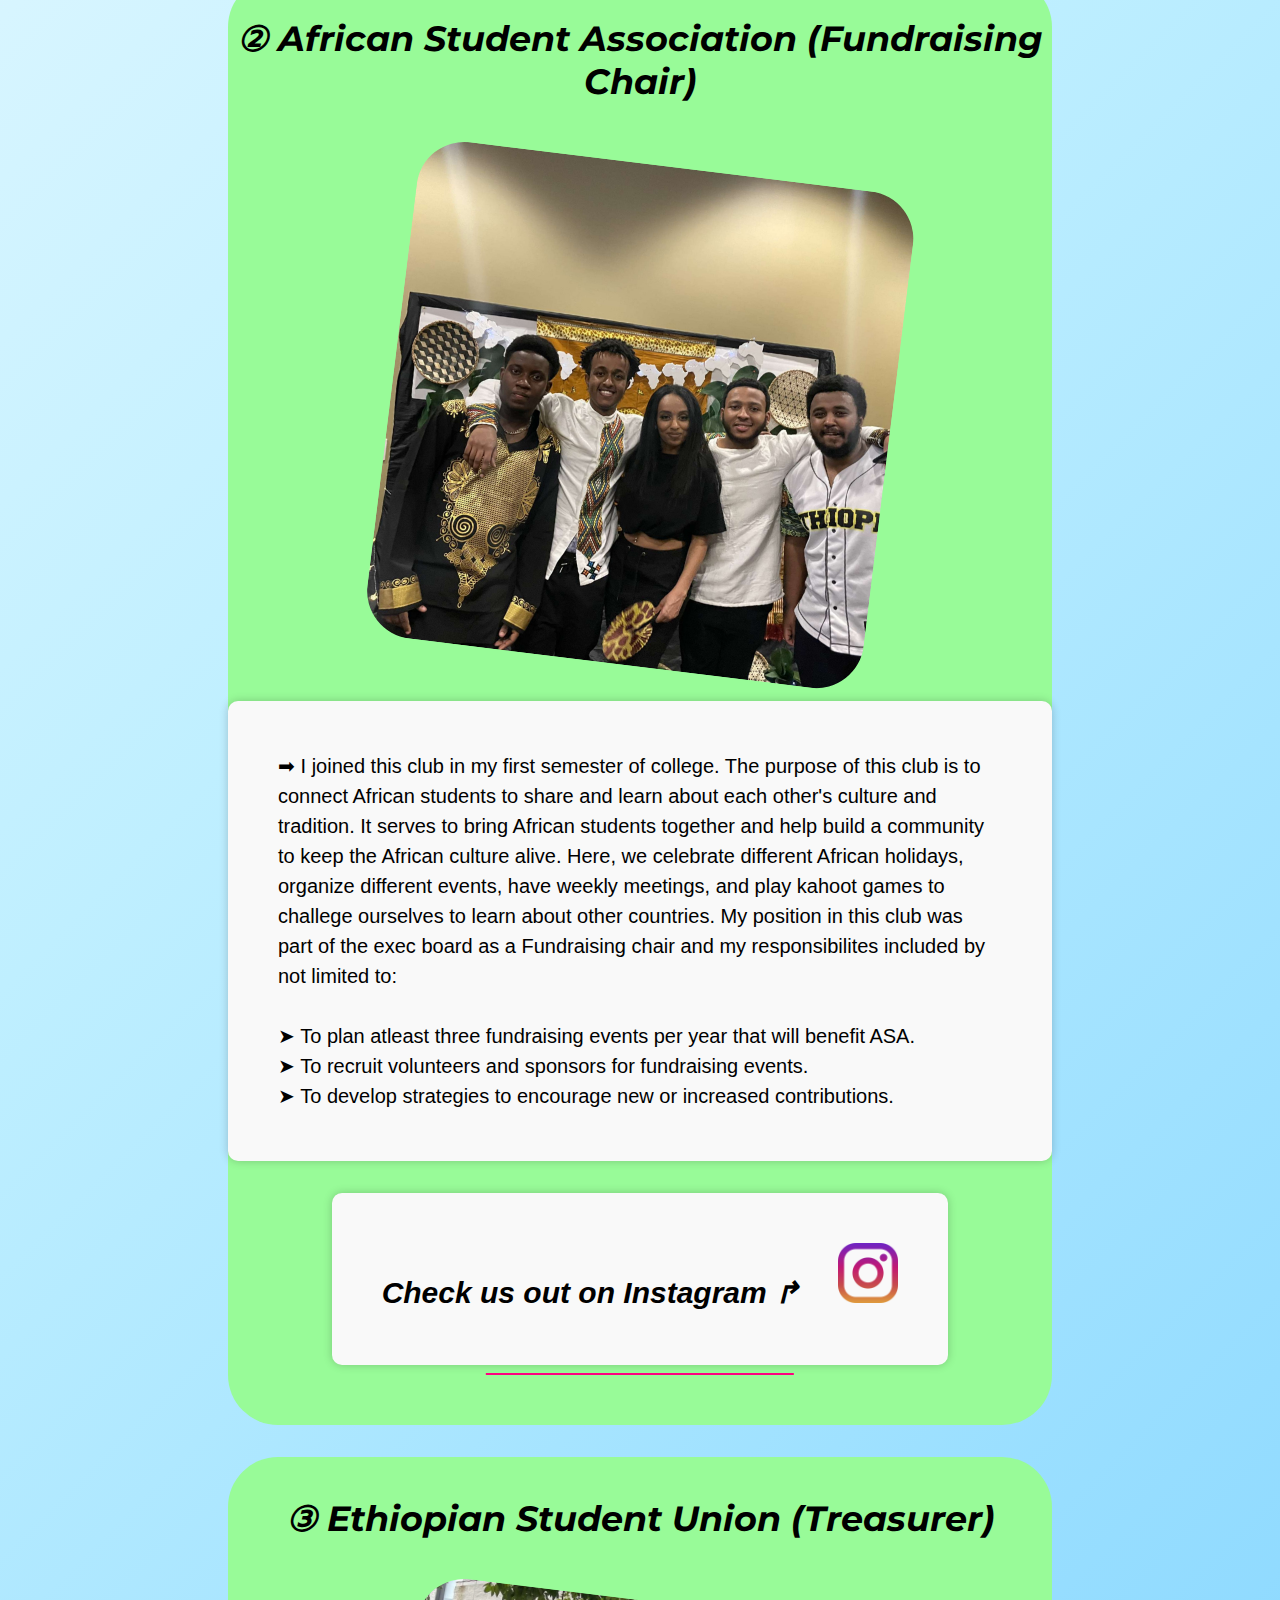
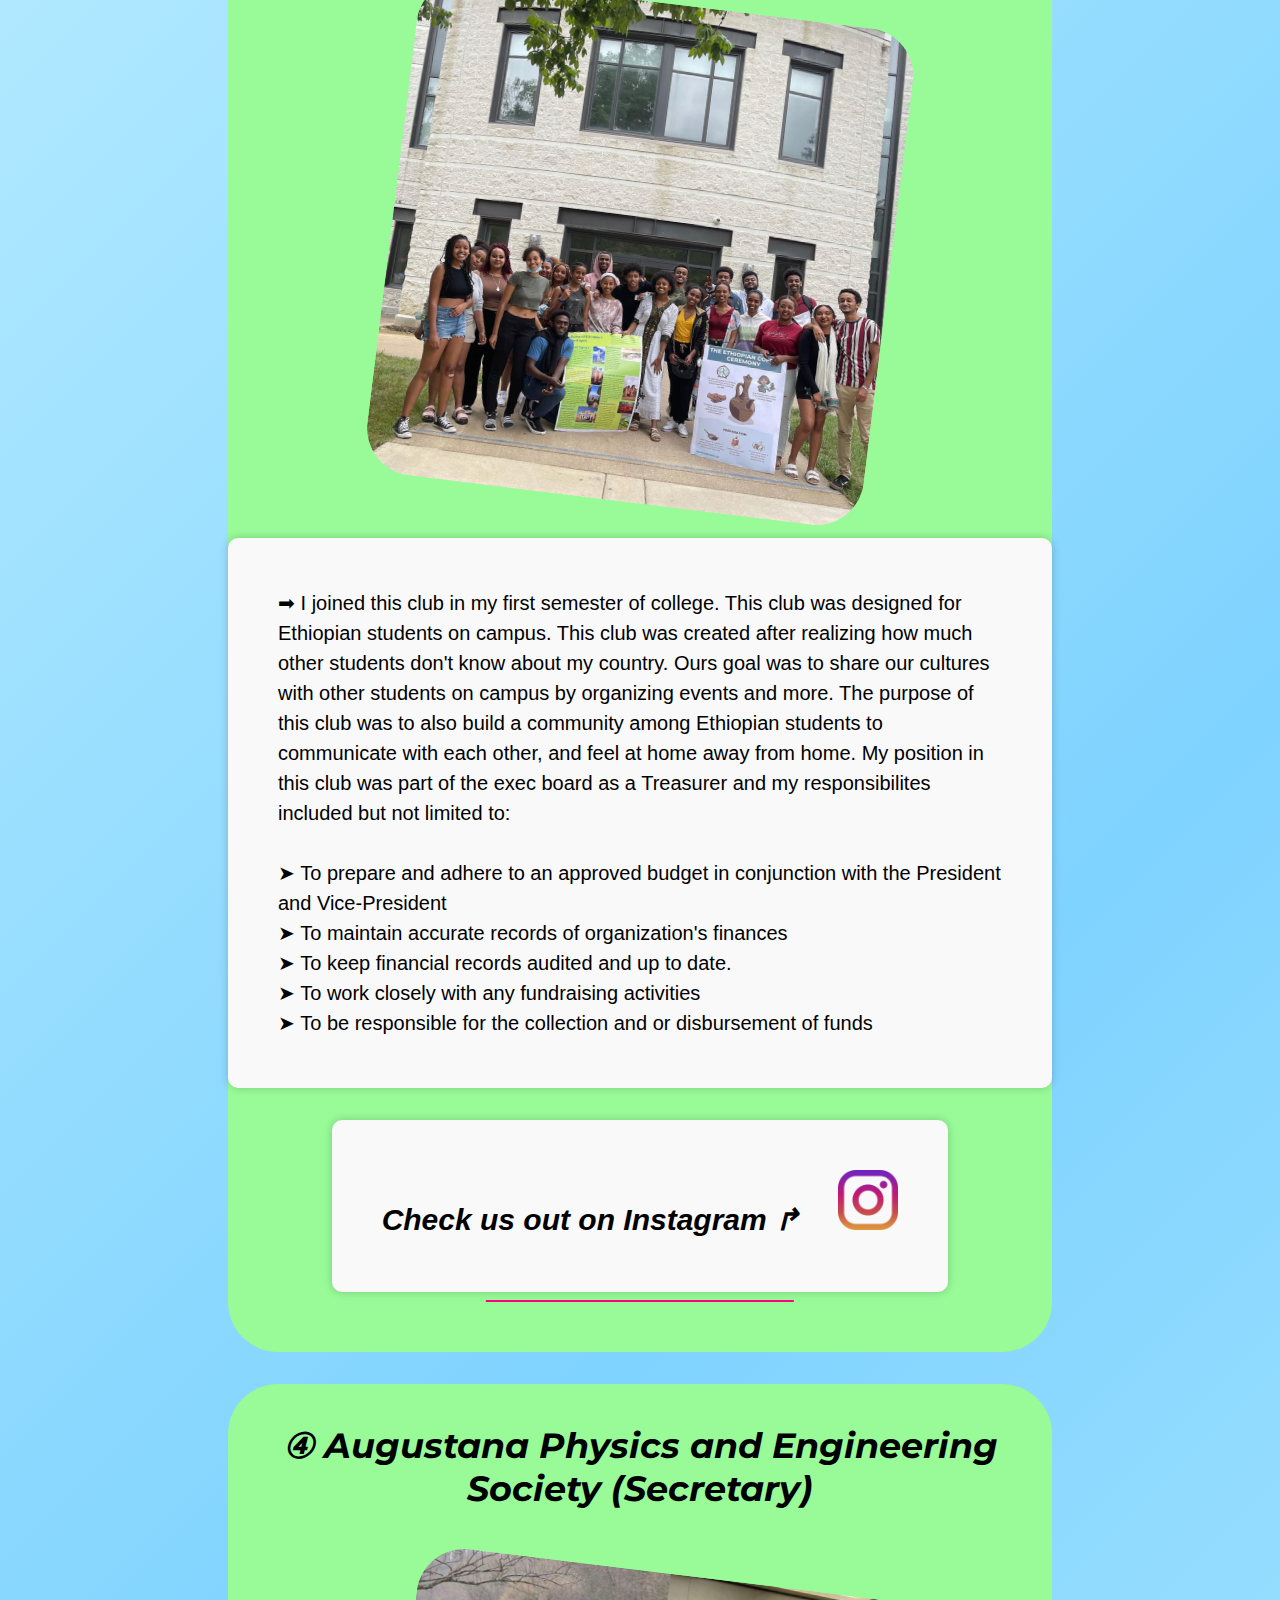
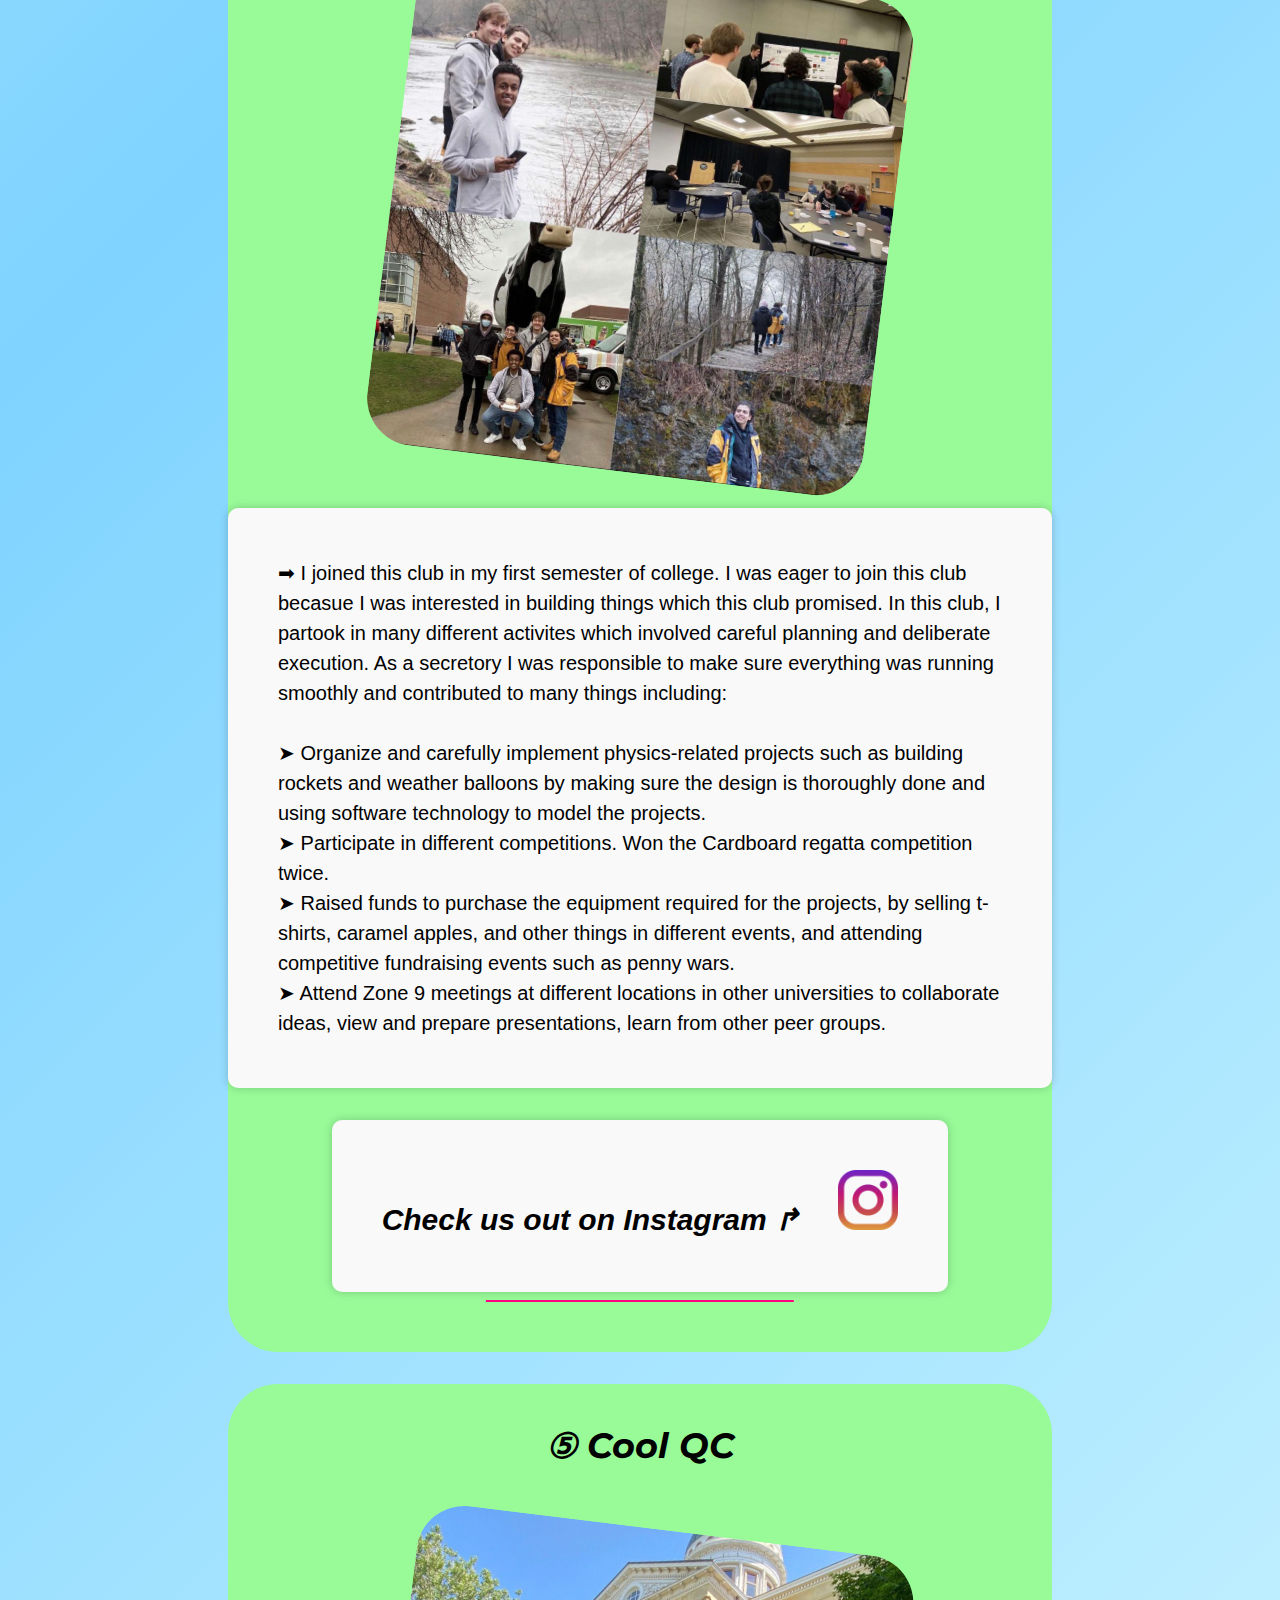
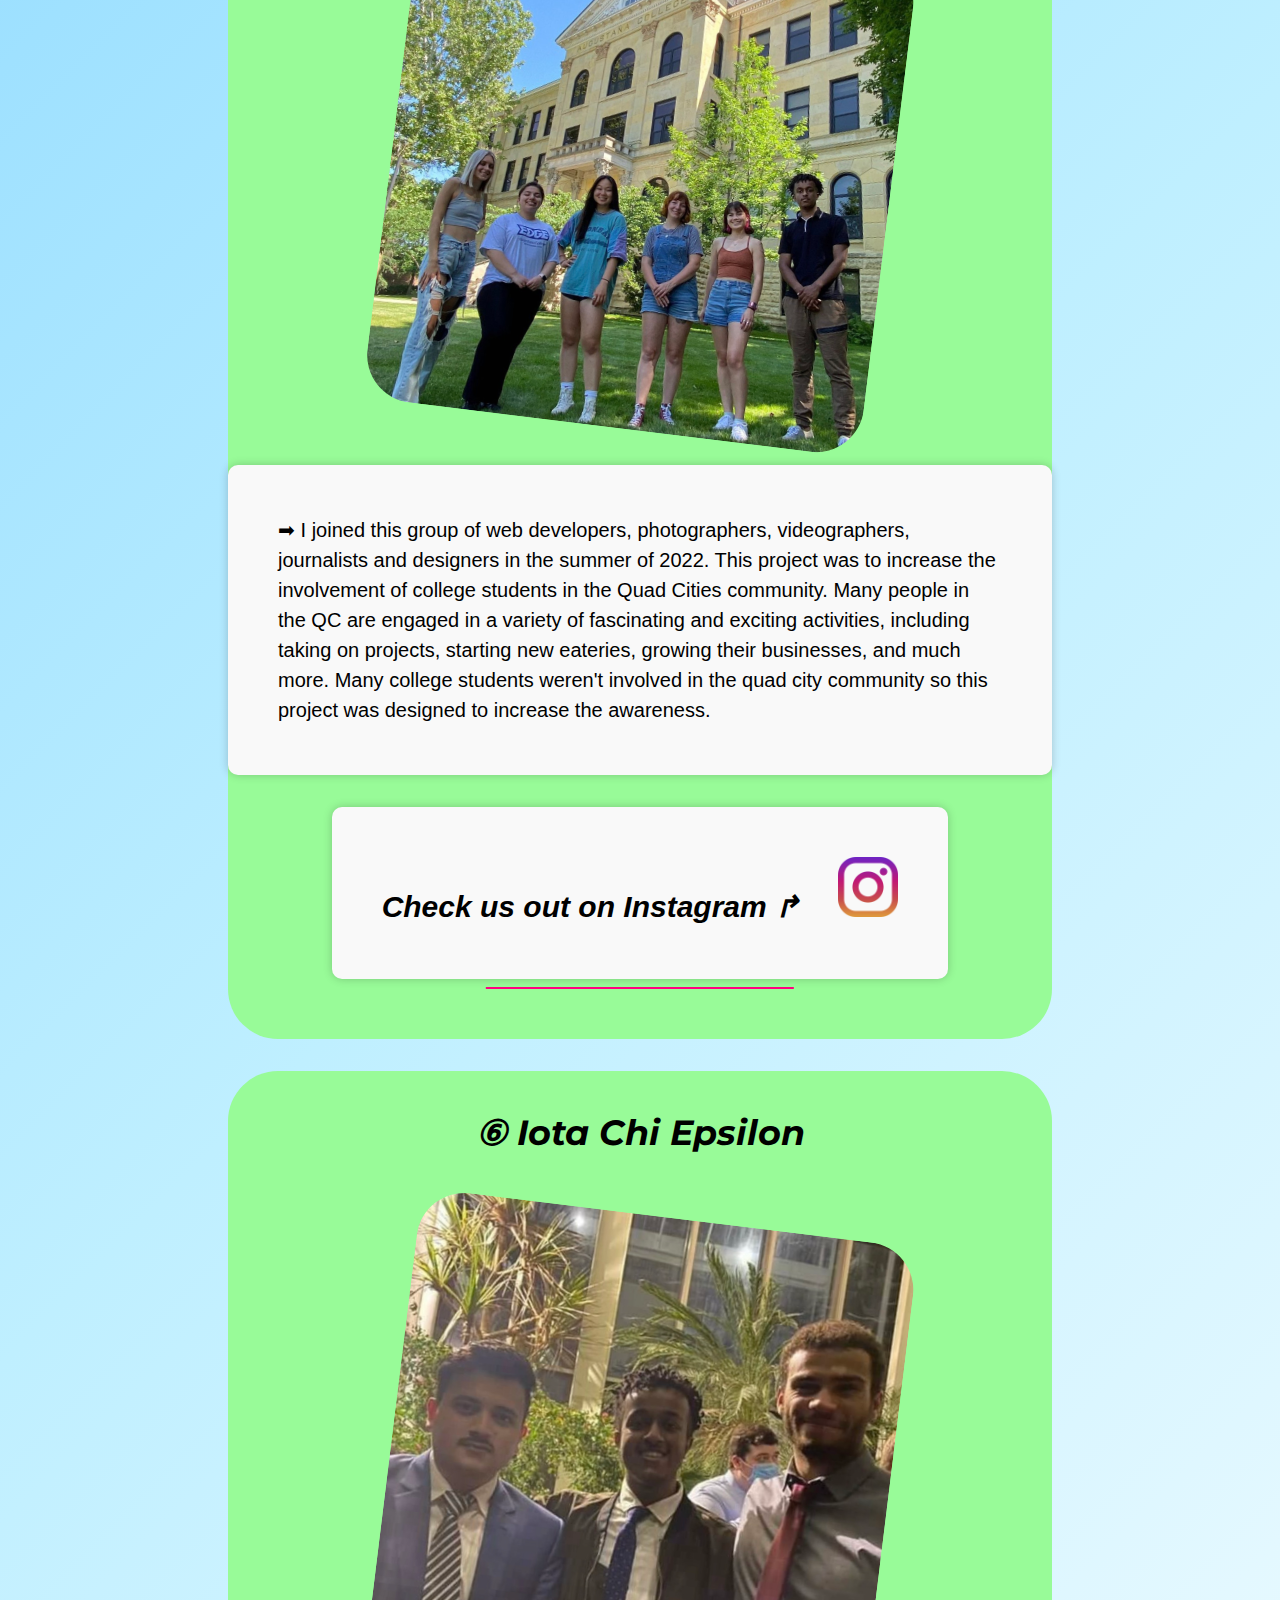
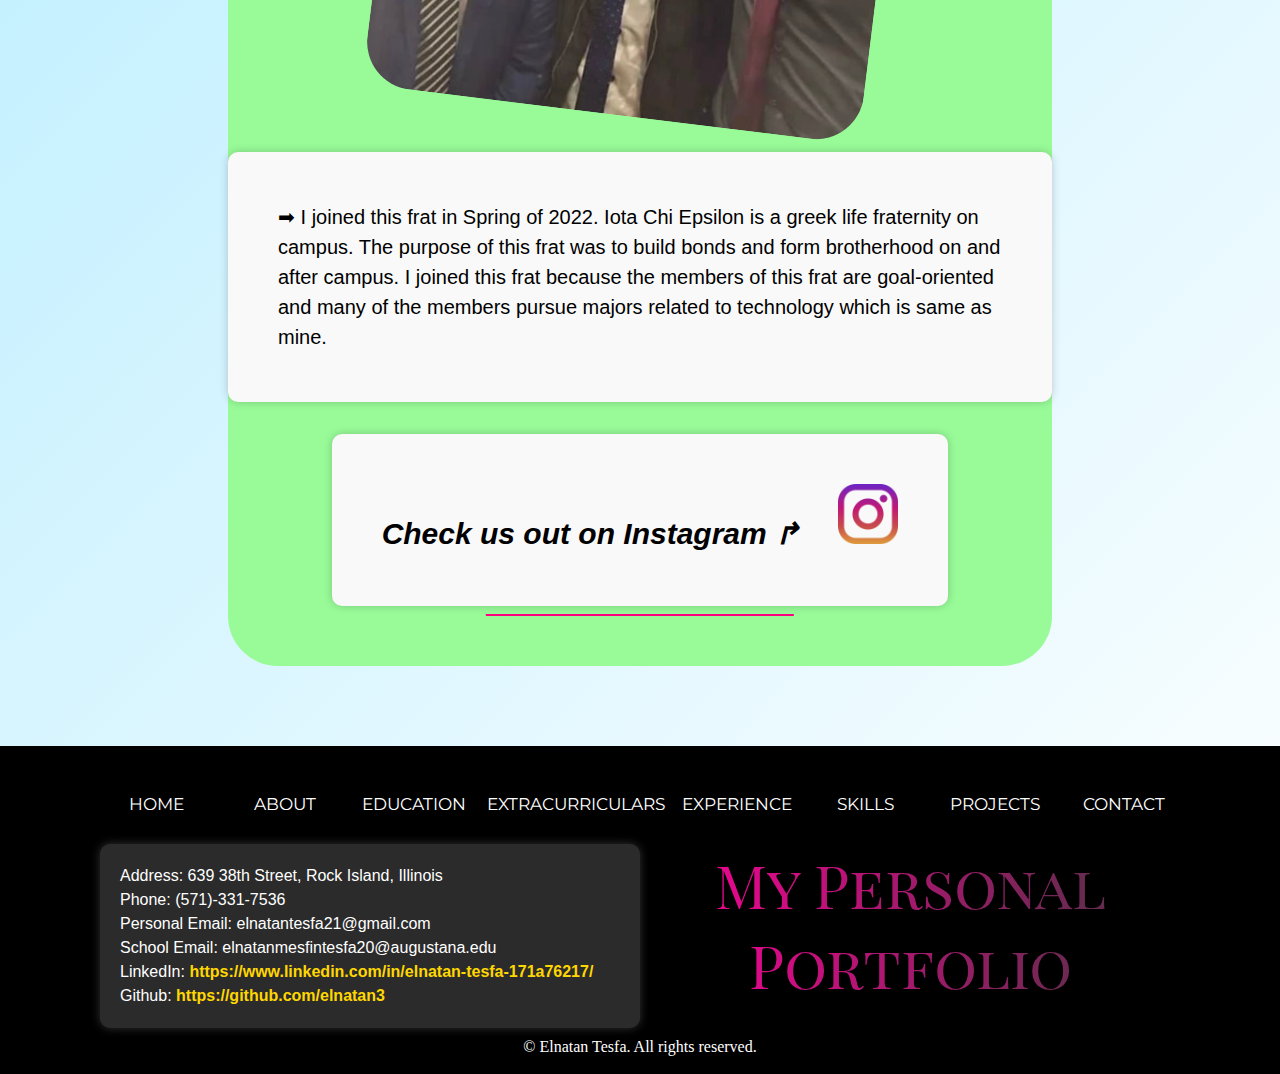
<file: extracurricular.html>
<!DOCTYPE html>
<html lang="en">

<head>
    <meta charset="UTF-8" />
    <meta http-equiv="X-UA-Compatible" content="IE=edge" />
    <meta name="viewport" content="width=device-width, initial-scale=1.0" />
    <!--Google Fonts-->
    <link rel="preconnect" href="https://fonts.googleapis.com">
    <link rel="preconnect" href="https://fonts.gstatic.com" crossorigin>
    <link
        href="https://fonts.googleapis.com/css2?family=Montserrat:ital,wght@0,100;0,200;0,400;0,700;1,100;1,400;1,500;1,800&display=swap"
        rel="stylesheet">
    <!--CSS Link-->
    <link rel="stylesheet" href="CSS/style.css" />
    <link rel="stylesheet" href="CSS/responsiveNavbar.css" />
    <script src="JavaScript/navigation.js"></script>
    <!--<link rel="stylesheet" href="css/responsiveNavBar.css">-->

    <title>My Personal Portfolio</title>
</head>
<header>
    <nav class="navbar">
        <div class="navbar-content justify">
            <a href="#index" class="nav-logo" id="nav-logo">
                <img src="img/logo.png" alt="logo for my personal portfolio">
            </a>
            <!--Hamburger section-->
            <div class="burger navbar-toggle" id="js-navbar-toggle">
                <div class="l1"></div>
                <div class="l2"></div>
                <div class="l3"></div>
            </div>
            <!--End of Hamburger section-->
            <ul>
                <li><a href="index.html">Home</a></li>
                <li><a href="about.html">About</a></li>
                <li><a href="education.html">Education</a></li>
                <li><a href="extracurricular.html">Extracurriculars</a></li>
                <li><a href="experience.html">Experience</a></li>
                <li><a href="skills.html">Skills</a></li>
                <li><a href="projects.html">Projects</a></li>
                <li><a href="contact.html">Contact</a></li>
            </ul>
        </div>
    </nav>
</header>
<div id="content">
<main>
    <div class="grid-1-by-6 justify adjust">
        <div class="grid-4-by-1">
            <div class="title">
                ① Google Developer Student Club
            </div>
            <div class = "rotate">
                <div class = "rotate-img">
                    <img src="img/gdsc.jpg">
                </div>
            </div>
            <p>➡ I joined this club in my second semester in college. I was interested in joing this club becasue it
                aligned with my major, and I wanted to learn more about the applicaiton of computer science,
                and wanted to develop connections with people in my field. There are a lot of things I did in this club
                such as: <br><br>
                ➤ Utilized websites such as kattis.com and leetcode.com to practice programming python, Java, and
                C language and collaborated with other students to find solutions to problems.<br>
                ➤ Contributed to solution challenge which involves visual and product design and learning how to
                identify a problem, a user, and find a solution for products. <br>
                ➤ Organized workshops such as Flutter and GitHub.
            </p>
            <div class="social-media">
                <p>Check us out on Instagram ↱
                <a href="https://www.instagram.com/ac_dsc/" target="_blank">
                  <img src="img/Instagram_icon.png" alt="Instagram">
                </a>
                </p>
              </div>
        </div>
        <div class="grid-4-by-1">
            <div class="title">
                ② African Student Association (Fundraising Chair)
            </div>
            <div class = "rotate">
                <div class = "rotate-img">
                    <img src="img/asa.JPG">
                </div>
            </div>
            <p>➡ I joined this club in my first semester of college. The purpose of this club is to connect
                African students to share and learn about each other's culture and tradition. It serves to
                bring
                African students together and help build a community to keep the African culture alive.
                Here,
                we celebrate different African holidays, organize different events, have weekly meetings, and
                play kahoot games to challege ourselves to learn
                about other countries. My position in this club was part of the exec board as a Fundraising chair
                and my responsibilites included by not limited to:<br><br>
                ➤ To plan atleast three fundraising events per year that will benefit ASA.<br>
                ➤ To recruit volunteers and sponsors for fundraising events.<br>
                ➤ To develop strategies to encourage new or increased contributions.
            </p>
            <div class="social-media">
                <p>Check us out on Instagram ↱
                <a href="https://www.instagram.com/asa_augustana/" target="_blank">
                  <img src="img/Instagram_icon.png" alt="Instagram">
                </a>
            </p>
              </div>
        </div>
        <div class="grid-4-by-1">
            <div class="title">
                ③ Ethiopian Student Union (Treasurer)
            </div>
            <div class = "rotate">
                <div class = "rotate-img">
                    <img src="img/esu.jpg">
                </div>
            </div>
            <p>➡ I joined this club in my first semester of college. This club was designed for Ethiopian students
                on campus. This club was created after realizing how much other students don't know about my
                country. Ours goal was to share our
                cultures with other students on campus by organizing events and more. The purpose of this club
                was to also build a community among Ethiopian students to
                communicate with each other, and feel at home away from home. My position in this club was part
                of the exec board as a Treasurer and my responsibilites included but not limited to:<br><br>
                ➤ To prepare and adhere to an approved budget in conjunction with the President and
                Vice-President<br>
                ➤ To maintain accurate records of organization's finances<br>
                ➤ To keep financial records audited and up to date.<br>
                ➤ To work closely with any fundraising activities<br>
                ➤ To be responsible for the collection and or disbursement of funds<br>
            </p>
            <div class="social-media">
                <p>Check us out on Instagram ↱
                <a href="https://www.instagram.com/augustanaesu/" target="_blank">
                  <img src="img/Instagram_icon.png" alt="Instagram">
                </a>
                </p>
              </div>
        </div>

        <div class="grid-4-by-1">
            <div class="title">
                ④ Augustana Physics and Engineering Society (Secretary)
            </div>
            <div class = "rotate">
                <div class = "rotate-img">
                    <img src="img/apes.jpg">
                </div>
            </div>
            <p>➡ I joined this club in my first semester of college. I was eager to join this club becasue I was
                interested in building things which this club promised. In this club, I partook in many
                different activites which involved careful planning and deliberate execution.
                As a secretory I was responsible to make sure everything was running smoothly and contributed to
                many things including:<br><br>
                ➤ Organize and carefully implement physics-related projects such as building rockets and weather
                balloons by making sure the design is thoroughly done and using software technology to model the
                projects. <br>
                ➤ Participate in different competitions. Won the Cardboard regatta competition twice. <br>
                ➤ Raised funds to purchase the equipment required for the projects, by selling t-shirts, caramel
                apples, and other things in different events, and attending competitive fundraising events such
                as penny wars. <br>
                ➤ Attend Zone 9 meetings at different locations in other universities to collaborate ideas, view
                and prepare presentations, learn from other peer groups.
            </p>
            <div class="social-media">
                <p>Check us out on Instagram ↱
                <a href="https://www.instagram.com/augustana.apes/" target="_blank">
                  <img src="img/Instagram_icon.png" alt="Instagram">
                </a>
                </p>
              </div>
        </div>

        <div class="grid-4-by-1">
            <div class="title">
                ⑤ Cool QC
            </div>
            <div class = "rotate">
                <div class = "rotate-img">
                    <img src="img/cool-qc.jpg">
                </div>
            </div>
            <p>➡ I joined this group of web developers, photographers, videographers, journalists and designers
                in
                the summer of 2022. This project was to increase the involvement of college students in the
                Quad
                Cities community. Many people in
                the QC are engaged in a variety of fascinating and exciting activities, including taking on
                projects, starting new eateries, growing their businesses, and much more. Many college
                students
                weren't involved in the quad city community so this project was designed to increase the
                awareness.
            </p>
            <div class="social-media">
                <p>Check us out on Instagram ↱
                <a href="https://www.cool-qc.org/about" target="_blank">
                  <img src="img/Instagram_icon.png" alt="Instagram">
                </a>
                </p>
              </div>
        </div>

        <div class="grid-4-by-1">
            <div class="title">
                ⑥ Iota Chi Epsilon
            </div>
            <!-- "background: linear-gradient(-45deg, #000033, #1a1a66, #000066, #1a1a66, #000033);" -->
            <div class = "rotate">
                <div class = "rotate-img">
                    <img src="img/chi-ep.jpg">
                </div>
            </div>
            <p>➡ I joined this frat in Spring of 2022. Iota Chi Epsilon is a greek life fraternity on campus. The
                purpose of this frat was to build bonds and form brotherhood on and after campus. I joined this frat
                because the members
                of this frat are goal-oriented and many of the members pursue majors related to technology which is
                same as mine.
            </p>
            <div class="social-media">
                <p>Check us out on Instagram ↱
                <a href="https://www.instagram.com/iotachiepsilon/" target="_blank">
                  <img src="img/Instagram_icon.png" alt="Instagram">
                </a>
                </p>
              </div>
        </div>
    </div>
</main>
<script src="JavaScript/responsiveNavbar.js"></script>
<script src="JavaScript/whenScroll.js"></script>
</div>
<footer>
    <script src="JavaScript/load.js"></script>
</footer>

</html>
</file>
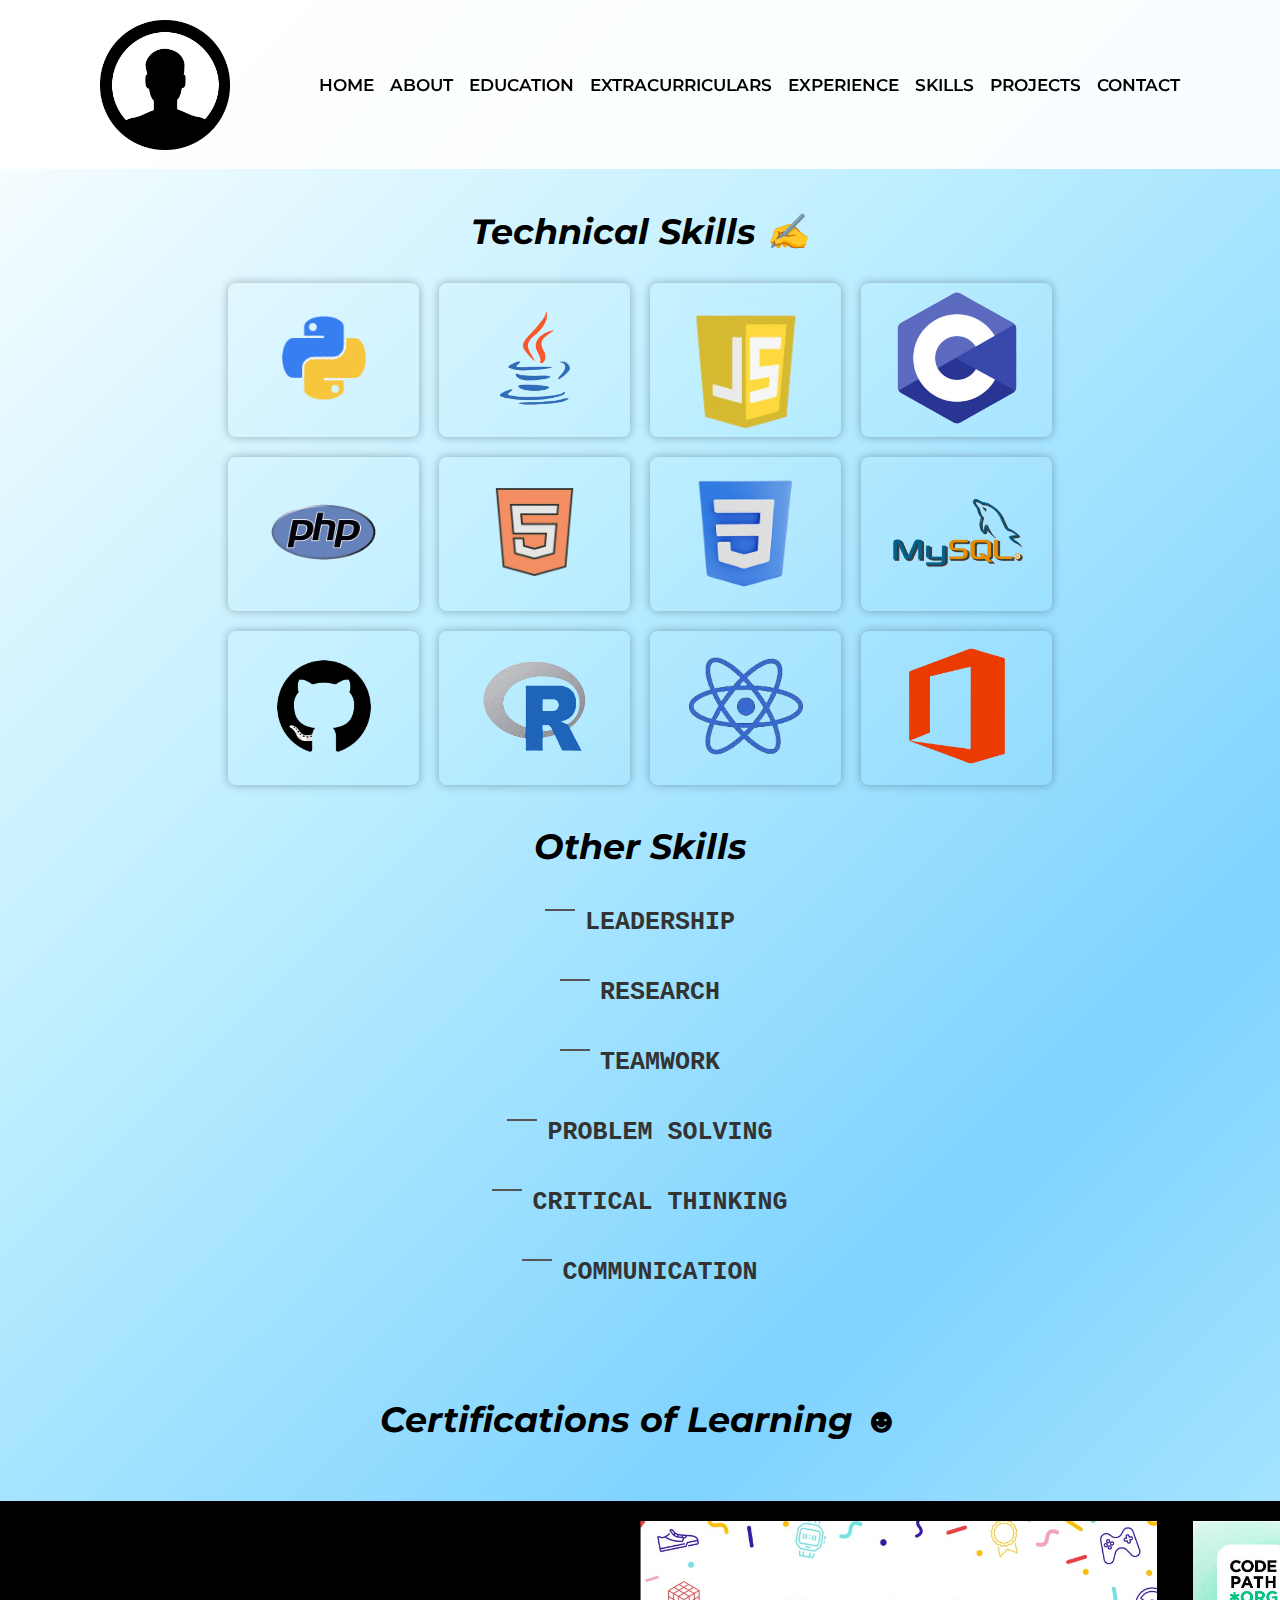
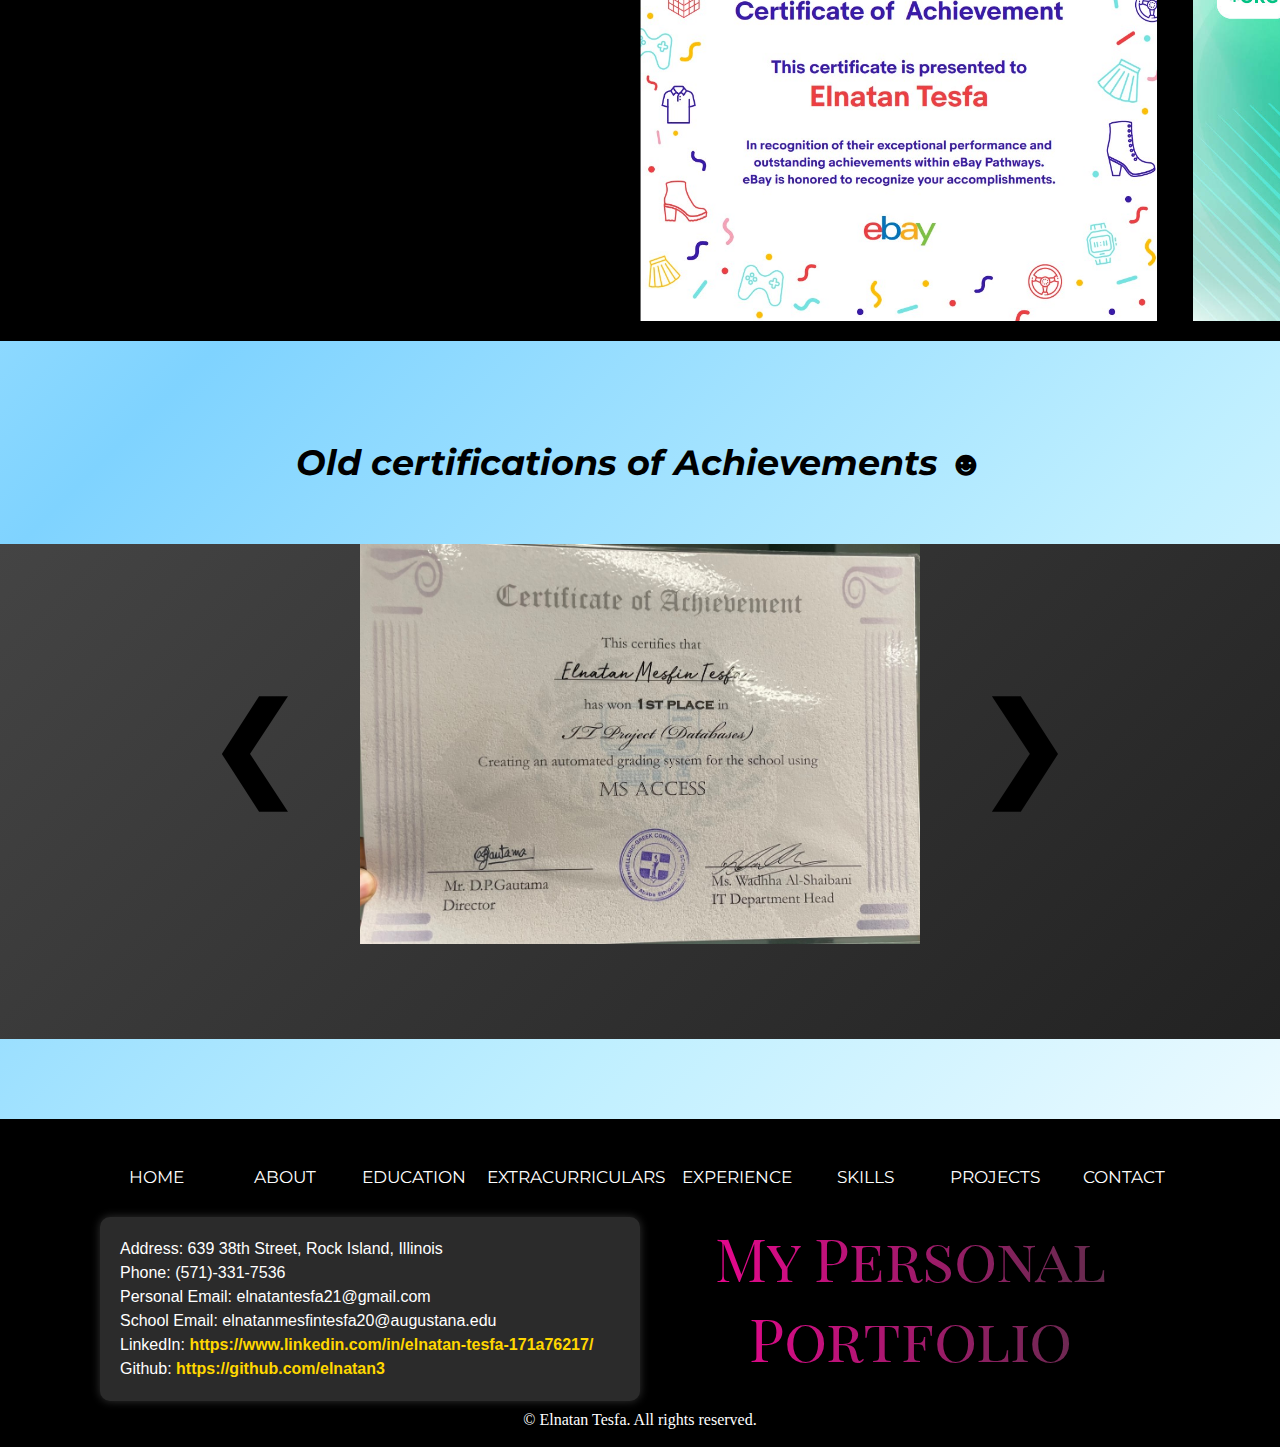
<file: skills.html>
<!DOCTYPE html>
<html lang="en">

<head>
    <meta charset="UTF-8" />
    <meta http-equiv="X-UA-Compatible" content="IE=edge" />
    <meta name="viewport" content="width=device-width, initial-scale=1.0" />
    <!--Google Fonts-->
    <link rel="preconnect" href="https://fonts.googleapis.com">
    <link rel="preconnect" href="https://fonts.gstatic.com" crossorigin>
    <link
        href="https://fonts.googleapis.com/css2?family=Montserrat:ital,wght@0,100;0,200;0,400;0,700;1,100;1,400;1,500;1,800&display=swap"
        rel="stylesheet">
    <!--CSS Link-->
    <link rel="stylesheet" href="CSS/style.css" />
    <link rel="stylesheet" href="CSS/responsiveNavbar.css" />
    <script src="JavaScript/navigation.js"></script>
    <!--<link rel="stylesheet" href="css/responsiveNavBar.css">-->

    <title>My Personal Portfolio</title>
</head>
<header>
    <nav class="navbar">
        <div class="navbar-content justify">
            <a href="#index" class="nav-logo" id="nav-logo">
                <img src="img/logo.png" alt="logo for my personal portfolio">
            </a>
            <!--Hamburger section-->
            <div class="burger navbar-toggle" id="js-navbar-toggle">
                <div class="l1"></div>
                <div class="l2"></div>
                <div class="l3"></div>
            </div>
            <!--End of Hamburger section-->
            <ul>
                <li><a href="index.html">Home</a></li>
                <li><a href="about.html">About</a></li>
                <li><a href="education.html">Education</a></li>
                <li><a href="extracurricular.html">Extracurriculars</a></li>
                <li><a href="experience.html">Experience</a></li>
                <li><a href="skills.html">Skills</a></li>
                <li><a href="projects.html">Projects</a></li>
                <li><a href="contact.html">Contact</a></li>
            </ul>
        </div>
    </nav>
</header>
<div id="content">
    <main>
    <div class="title justify adjust">
        Technical Skills ✍
    </div>
    <div class="grid-container justify adjust">
        <div class="grid-item">
        <img src="img/python.png" alt="python">
        <div class="overlay">
            <div class="text">Python</div>
        </div>
        </div>
        <div class="grid-item">
        <img src="img/java.png" alt="java">
        <div class="overlay">
            <div class="text">Java</div>
        </div>
        </div>
        <div class="grid-item">
        <img src="img/javascript.png" alt="javascript">
        <div class="overlay">
            <div class="text">JavaScript</div>
        </div>
        </div>
        <div class="grid-item">
        <img src="img/c.png" alt="c">
        <div class="overlay">
            <div class="text">C</div>
        </div>
        </div>
        <div class="grid-item">
            <img src="img/php.png" alt="php">
        <div class="overlay">
            <div class="text">PHP</div>
        </div>
        </div>
        <div class="grid-item">
            <img src="img/html.png" alt="html">
        <div class="overlay">
            <div class="text">HTML</div>
        </div>
        </div>
        <div class="grid-item">
            <img src="img/css.png" alt="css">
        <div class="overlay">
            <div class="text">CSS</div>
        </div>
        </div>
        <div class="grid-item">
            <img src="img/mysql.png" alt="mySQL">
        <div class="overlay">
            <div class="text">MySQL</div>
        </div>
        </div>
        <div class="grid-item">
            <img src="img/github.png" alt="github">
        <div class="overlay">
            <div class="text">GitHub</div>
        </div>
        </div>
        <div class="grid-item">
            <img src="img/r.png" alt="R">
        <div class="overlay">
            <div class="text">R</div>
        </div>
        </div>
        <div class="grid-item">
            <img src="img/react.png" alt="React">
        <div class="overlay">
            <div class="text">React</div>
        </div>
        </div>
        <div class="grid-item">
            <img src="img/microsoft.png" alt="Microsoft Office">
        <div class="overlay">
            <div class="text">MS Office</div>
        </div>
        </div>
    </div>
    <div class="title justify adjust">
        Other Skills
      </div>
      <div class="other justify adjust">
        <h1 class="skill">Leadership</h1>
        <h1 class="skill">Research</h1>
        <h1 class="skill">Teamwork</h1>
        <h1 class="skill">Problem Solving</h1>
        <h1 class="skill">Critical Thinking</h1>
        <h1 class="skill">Communication</h1>
      </div>
      <div class="title justify adjust">
        <p style="margin-top: 100px">Certifications of Learning ☻</p>
      </div>
      <div class = learning-cert>
        <div id="each-image" data-mouse-down-at="0" data-prev-percentage="0">
            <img class="image" src="/img/ebay.jpg" draggable="false" />
            <img class="image" src="/img/codepath.jpg" draggable="false" />
            <img class="image" src="/img/learning_0.jpg" draggable="false" />
            <img class="image" src="/img/learning_1.jpg" draggable="false" />
            <img class="image" src="/img/google_1.jpg" draggable="false" />
            <img class="image" src="/img/learning_2.jpg" draggable="false" />
            <img class="image" src="/img/learning_3.jpg" draggable="false" />
            <img class="image" src="/img/learning_4.jpg" draggable="false" />
            <img class="image" src="/img/learning_5.jpg" draggable="false" />
            <img class="image" src="/img/learning_6.jpg" draggable="false" />
            <img class="image" src="/img/learning_7.jpg" draggable="false" />
            <img class="image" src="img/learning_8.jpg" draggable="false" />
            <img class="image" src="img/learning_9.jpg" draggable="false" />
          </div>
      </div>
      <div class="title justify adjust">
        <p style="margin-top: 100px">Old certifications of Achievements ☻</p>
      </div>
      <div class="cert">
        <div class="slider justify adjust">
            <div class="slides justify adjust">
              <img src="img/achieve_1.jpg">
              <img src="img/achieve_2.jpg">
              <img src="img/acheive_3.jpg">
              <img src="img/achieve_4.jpg">
              <img src="img/achieve_5.jpg">
              <img src="img/acheive_6.jpg">
              <img src="img/achieve_7.jpg">
              <img src="img/achieve_8.jpg">
              <img src="img/achieve_9.jpg">
              <img src="img/achieve_10.jpg">
            </div>
            <a class="prev justify adjust" onclick="plusSlides(-1)">&#10094;</a>
            <a class="next justify adjust" onclick="plusSlides(1)">&#10095;</a>
          </div>
      </div>
    <script src="JavaScript/script.js"></script>
</main>
<script src="JavaScript/responsiveNavbar.js"></script>
<script src="JavaScript/whenScroll.js"></script>
</div>
<footer>
    <script src="JavaScript/load.js"></script>
</footer>
</html>
</file>
<file: CSS/style.css>
@import url('https://fonts.googleapis.com/css2?family=Rubik+Dirt&display=swap');
@import url('https://fonts.googleapis.com/css2?family=Signika+Negative&display=swap');
@import url('https://fonts.googleapis.com/css2?family=Oleo+Script+Swash+Caps&display=swap');
@import url('https://fonts.googleapis.com/css2?family=Playfair+Display+SC&display=swap');

* {
    margin: 0;
    padding: 0;
    /* For webkit */
    -webkit-box-sizing: border-box;
    -moz-box-sizing: border-box;
    box-sizing: border-box;

}

.justify {
    max-width: 1080px;
    margin-left: auto;
    margin-right: auto;
}

.adjust {
    margin-left: auto;
    margin-right: auto;
    padding-left: 10%;
    padding-right: 10%;
}

h2 {
    margin-top: 15px;
}

.navbar {
    font-weight: 600;
    top: 0;
    position: fixed;
    background-color: rgba(255, 255, 255, 0.9);
    width: 100%;
    z-index: 1;
    transition: 0.4s; 
}

.navbar-content {
    min-height: 60px;
    display: grid;
    grid-template-columns: 1fr 1fr;
    column-gap: 35px;
}

main {
    padding-top: 170px;
    margin-bottom: 80px;
}


body {
    background-image: linear-gradient(-45deg, #FFFFFF, #BFEFFF, #7FD3FF, #BFEFFF, #FFFFFF);
}

.nav-logo {
    margin-top: 20px;
}

.nav-logo img {
    width: 130px;
    top: 0;
    left: 0;
    animation: rotate 4s linear infinite;
    margin-bottom: 15px;
    transition: 0.4s; 
}

@keyframes rotate {
    0% {
        transform: rotate(0);
    }

    100% {
        transform: rotate(360deg);
    }
}

.navbar-content ul {
    list-style-type: none;
    display: grid;
    grid-template-columns: 1fr 1fr 1fr 1fr 1fr 1fr 1fr 1fr;
    justify-content: center;
    align-items: center;
    column-gap: 1em;
    text-transform: uppercase;
}

.navbar-content li a {
    text-decoration: none;
    color: black;
    font-size: 17px;
    font-family: 'Montserrat', sans-serif;
    position: relative;
}

.navbar-content li a::before {
    content: '';
    position: absolute;
    top: 50%;
    left: 50%;
    transform: translate(-50%, -50%);
    width: 10px;
    height: 10px;
    background-color: lightblue;
    border-radius: 50%;
    opacity: 0;
    animation: orbit 2s linear infinite;
}

.navbar-content li:hover a::before {
    opacity: 1;
}

@keyframes orbit {
    0% {
        transform: translate(-50%, -50%) rotate(0deg) translateX(30px) rotate(0deg);
    }

    50% {
        transform: translate(-50%, -50%) rotate(180deg) translateX(30px) rotate(-180deg);
    }

    100% {
        transform: translate(-50%, -50%) rotate(360deg) translateX(30px) rotate(-360deg);
    }
}

.navbar-content li:hover {
    background-color: lightblue;
    transform: scaleY(1.5);
}

.navbar-content li {
    text-align: center;
}


.navbar-content-footer {
    min-height: 80px;
    display: grid;
    grid-template-columns: 1fr;
    column-gap: 35px;
}

.navbar-content-footer ul {
    list-style-type: none;
    display: grid;
    grid-template-columns: 1fr 1fr 1fr 1fr 1fr 1fr 1fr 1fr;
    justify-content: center;
    align-items: center;
    column-gap: 1em;
    text-transform: uppercase;
}

.navbar-content-footer li a {
    text-decoration: none;
    color: white;
    font-size: 17px;
    font-family: 'Montserrat', sans-serif;
}

.navbar-content-footer li:hover {
    background-color: lightblue;
}

.navbar-content-footer li {
    text-align: center;
}


.grid-2-by-1 {
    display: grid;
    grid-template-rows: 0.5fr 0.5fr;
    align-items: center;
    justify-content: center;
    margin-top: 30px;
}

.header-text {
    font-size: 45px;
    line-height: 2;
    margin-left: 130px;
    justify-content: center;
    align-items: center;
    margin-bottom: 60px;
}

span {
    font-weight: bold;
    font-family: 'Franklin Gothic Medium', 'Arial Narrow', Arial, sans-serif;
    display: inline-block;
    text-align: center;
    animation: moving 6s linear infinite;
    color: blue;
}

span:nth-child(1) {
    animation-delay: 0.5s;
}

span:nth-child(2) {
    animation-delay: 1s;
}

span:nth-child(3) {
    animation-delay: 1.5s;
}

span:nth-child(4) {
    animation-delay: 2s;
}

span:nth-child(5) {
    animation-delay: 2.5s;
}

span:nth-child(6) {
    animation-delay: 3s;
}

span:nth-child(7) {
    animation-delay: 3.5s;
}

span:nth-child(8) {
    animation-delay: 4s;
}

span:nth-child(9) {
    animation-delay: 4.5s;
}

span:nth-child(10) {
    animation-delay: 5s;
}

span:nth-child(11) {
    animation-delay: 5.5s;
}

span:nth-child(12) {
    animation-delay: 6s;
}

span:nth-child(13) {
    animation-delay: 6.5s;
}



@keyframes moving {
    0% {
        text-shadow: 0 0 30px rgba(0, 0, 0, 0);
    }

    50% {
        text-shadow: 0 0 30px rgba(0, 0, 0, 1);
        transform: translateY(30px);
    }

    100% {
        text-shadow: 0 0 30px rgba(0, 0, 0, 0);
    }

}


.my-pic img {
    width: 100%;
    height: 100%;
    border-radius: 10%;
  }
  
  .my-pic {
    position: relative;
    width: 100%;
    height: 100%;
  }
  
  .cv {
    border-style: solid;
    font-weight: bold;
    border-radius: 15px;
    text-decoration: none;
    font-size: 15px;
    padding: 10px;
    background-color: lightskyblue;
    color: black;
  }
  
  .download-cv {
    position: absolute;
    top: 45%;
    left: 42%;
    transform: translate(-50%, -50%);
    display: flex;
    flex-direction: column;
    align-items: center;
    justify-content: center;
    width: 120px;
    height: 120px;
    border-radius: 50%;
    background-color: transparent;
    transition: all 0.3s ease-in-out;
    text-decoration: none;
    color: #333;
    font-size: 24px;
    font-weight: bold;
    opacity: 0;
  }
  
  .download-cv:hover {
    background-color: #333;
    color: #fff;
  }
  
  .download-cv img {
    width: 80px;
    height: 80px;
    margin-bottom: 15px;
  }
  
  .download-cv span {
    text-align: center;
  }
  
  .download-cv:before {
    content: "";
    position: absolute;
    top: -15px;
    left: -15px;
    right: -15px;
    bottom: -15px;
    background-color: #333;
    opacity: 0;
    border-radius: 50%;
    transition: all 0.3s ease-in-out;
  }
  
  .download-cv:hover:before {
    opacity: 0.2;
  }
  
  .download-cv:active:before {
    opacity: 0.5;
  }
  
  @keyframes slide-in-left {
    0% {
      transform: translateX(-200%);
      opacity: 0;
    }
    100% {
      transform: translateX(0);
      opacity: 1;
    }
  }
  
  @keyframes slide-in-right {
    0% {
      transform: translateX(200%);
      opacity: 0;
    }
    100% {
      transform: translateX(0);
      opacity: 1;
    }
  }
  
  .animate-left {
    animation: slide-in-left 0.8s ease-in-out forwards;
  }
  
  .animate-right {
    animation: slide-in-right 0.8s ease-in-out forwards;
  }
  
.about {
    display: grid;
    margin-top: -5px;
    justify-items: center;
    row-gap: 2em;
}

.about {
    background-image: linear-gradient(-45deg, #FFFFFF, #F2F2F2, #E5E5E5, #F2F2F2, #FFFFFF);
    box-shadow: 0 0 30px rgba(0, 0, 0, 0.1);
    max-width: 800px;
    padding: 50px;
    width: 100%;
}

.content {
    margin: 0 auto;
    max-width: 600px;
}

.about h1 {
    color: #333;
    font-size: 40px;
    font-weight: bolder;
    margin-bottom: 30px;
    text-align: center;
    text-transform: uppercase;
}

.about p {
    color: #666;
    font-size: 18px;
    font-weight: 400;
    line-height: 1.6;
    text-align: justify;
}

.container {
    display: flex;
    flex-direction: column;
    align-items: center;
    justify-content: center;
    margin-top: 50px;
}

.container p {
    color: #333;
    font-size: 20px;
    font-weight: 600;
    margin-bottom: 20px;
    text-align: center;
    text-transform: uppercase;
    letter-spacing: 2px;
}

.container a {
    background-color: #333;
    color: #fff;
    border-radius: 30px;
    padding: 8px 20px;
    text-align: center;
    text-decoration: none;
    text-transform: uppercase;
    font-weight: 600;
    font-size: 17px;
    letter-spacing: 2px;
    margin-bottom: 20px;
    transition: all 0.2s ease-in-out;
}

.container a:hover {
    transform: translateY(-5px);
    box-shadow: 0 5px 10px rgba(0, 0, 0, 0.2);
}

.container a:focus {
    outline: none;
}

.container a:active {
    transform: translateY(0px);
    box-shadow: 0 2px 5px rgba(0, 0, 0, 0.2);
}




/* Add some transitions for smooth animations */
.education {
    display: flex;
    flex-direction: row;
    justify-content: space-between;
    align-items: center;
    margin-bottom: 50px;
    transition: transform 0.3s ease;
}

/* Apply hover effect */
.education:hover {
    transform: scale(1.05);
}

.image-container {
    margin-top: 50px;
    flex-basis: 40%;
    margin-right: 30px;
    border-radius: 10px;
    overflow: hidden;
    /* Clip overflowing animation effects */
}

/* Add a pulsating effect to the image */
.image-container img {
    width: 100%;
    border-radius: 5px;
    box-shadow: 0px 0px 10px rgba(0, 0, 0, 0.3);
    animation: pulse 2s infinite;
}

/* Define the pulsating animation */
@keyframes pulse {
    0% {
        transform: scale(1);
    }

    50% {
        transform: scale(1.1);
    }

    100% {
        transform: scale(1);
    }
}

.info-container {
    flex-basis: 55%;
}

.education h2 {
    margin-bottom: 15px;
    font-size: 27px;
    font-weight: bold;
    color: #333;
    transition: color 0.3s ease;
}

/* Add color transition on hover */
.education:hover h2 {
    color: blue;
}

.education p {
    font-size: 19px;
    font-family: 'Gill Sans', 'Gill Sans MT', Calibri, 'Trebuchet MS', sans-serif;
    line-height: 1.5;
    color: black;
}

/* Add fade-in effect to the education blocks */
@keyframes fade-in {
    from {
        opacity: 0;
        transform: translateY(20px);
    }

    to {
        opacity: 1;
        transform: translateY(0);
    }
}

/* Apply fade-in animation to each education block */
.education:nth-child(odd) {
    animation: fade-in 0.8s ease forwards;
}

.education:nth-child(even) {
    animation: fade-in 0.8s ease 0.2s forwards;
}



.grid-1-by-6 {
    display: grid;
    grid-template-columns: 1fr;
    justify-content: center;
    align-items: center;
    column-gap: 4em;
    row-gap: 2em;

}

.rotate {
    border-radius: 3rem;
    display: grid;
    place-items: center;
}

.rotate-img {
    transform: rotate(7deg);
    transition: all 450ms ease;
}

.rotate-img:hover {
    transform: rotate(0deg);
    /* Tilting the image back */
}

.rotate-img img {
    border-radius: 3rem;
}

.grid-1-by-3 {
    display: grid;
    grid-template-columns: 1fr;
    justify-content: center;
    align-items: center;
    column-gap: 4em;
    row-gap: 2em;
}

.grid-4-by-1 {
    display: grid;
    justify-items: center;
    row-gap: 2em;
    background-color: palegreen;
    border-radius: 50px;
}

.grid-4-by-1 img {
    width: 500px;
    height: 500px;
    object-fit: cover;
}

.grid-4-by-1 p {
    padding: 50px;
    font-size: 20px;
    line-height: 1.5;
    font-family: 'Segoe UI', Tahoma, Geneva, Verdana, sans-serif;
    background-color: #f9f9f9;
    box-shadow: 0 0 10px rgba(0, 0, 0, 0.2);
    border-radius: 10px;
}


.title {
    font-size: 35px;
    font-style: italic;
    font-weight: bold;
    font-family: 'Montserrat', sans-serif;
    text-align: center;
    margin-bottom: 30px;
    margin-top: 40px;
}

.grid-container {
    display: grid;
    grid-template-columns: repeat(4, 1fr);
    grid-gap: 20px;
}

.grid-item {
    position: relative;
    overflow: hidden;
    cursor: pointer;
    border-radius: 8px;
    box-shadow: 0 0 10px rgba(0, 0, 0, 0.3);
}

.grid-item img {
    width: 100%;
    height: 150px;
    object-fit: contain;
    transition: transform 0.3s ease;

}

.overlay {
    position: absolute;
    bottom: 0;
    left: 0;
    right: 0;
    background-color: rgba(0, 0, 0, 0.5);
    overflow: hidden;
    width: 100%;
    height: 0;
    transition: height 0.5s ease;
}

.grid-item:hover img {
    transform: scale(1.1);
}

.grid-item:hover .overlay {
    height: 100%;
}

.text {
    color: white;
    font-size: 24px;
    position: absolute;
    top: 50%;
    left: 50%;
    transform: translate(-50%, -50%);
}

.skill {
    position: relative;
    animation: move-skill 3s infinite alternate ease-in-out;
}

@keyframes move-skill {
    0% {
        top: 0;
        left: 0;
    }

    50% {
        top: 50px;
        left: 50px;
    }

    100% {
        top: 0;
        left: 0;
    }
}

.other h1 {
    font-size: 28px;
    margin: 20px;
    text-align: center;
    color: #333;
    text-transform: uppercase;
}

.other h1::before {
    content: '';
    display: inline-block;
    height: 1em;
    vertical-align: middle;
    margin-right: 10px;
    border-top: 2px solid #555;
    width: 30px;
}



.learning-cert {
    height: 440px;
    width: 100%;
    background-color: black;
    margin: 0rem;
    margin-top: 60px;
    overflow-x: hidden;
    position: relative;
}

#each-image {
    display: flex;
    gap: 4vmin;
    position: absolute;
    left: 50%;
    margin-top: 220px;
    /* top: 50%; */
    transform: translate(0%, -50%);
    user-select: none;
    /* -- Prevent image highlighting -- */
}

#each-image>.image {
    width: auto;
    height: 400px;
}


.cert {
    position: relative;
    margin-top: 60px;
    height: 55vh;
    width: 100%;
    background-image: linear-gradient(-45deg, #444444, #222222, #000000, #222222, #444444);
    background-size: 400% 400%;
    animation: gradient 15s ease infinite;
    overflow: hidden;
    border-radius: 0%;
}

@keyframes gradient {
    0% {
        background-position: 0% 50%;
    }

    50% {
        background-position: 100% 50%;
    }

    100% {
        background-position: 0% 50%;
    }
}

.slider {
    position: relative;
    width: 100%;
    height: 400px;
    overflow: hidden;
}

.slides {
    display: flex;
    width: 100%;
    height: 100%;
}

.slides img {
    width: 100%;
    height: 100%;
    object-fit: contain;
    position: absolute;
    left: 0;
    top: 0;
    opacity: 0;
    transition: transform 1s, opacity 1s;
    transform-origin: top center;
}

.slides img.active {
    opacity: 1;
    transform: rotateX(0deg);
}

.slides img.prev {
    transform: rotateX(-90deg);
}

.slides img.next {
    transform: rotateX(90deg);
}



.prev,
.next {
    position: absolute;
    top: 50%;
    transform: translateY(-50%);
    font-size: 7rem;
    font-weight: bold;
    color: black;
    z-index: 2;
    cursor: pointer;
    transition: 0.3s ease-in-out;
}

.prev:hover,
.next:hover {
    color: #555;
}

.prev {
    left: 0;
}

.next {
    right: 0;
}

.social-media img {
    width: 60px;
    height: 60px;
    margin-left: 30px;
    transition: transform 0.3s ease;
}

.social-media img:hover {
    background-color: lightblue;
    border-radius: 30%;
    transform: scale(1.2);
}

.social-media p {
    font-size: 30px;
    margin-bottom: 60px;
    font-family: Impact, Haettenschweiler, 'Arial Narrow Bold', sans-serif;
    font-weight: bold;
    text-align: center;
    font-style: italic;
    position: relative;
}

.social-media p::after {
    content: '';
    position: absolute;
    bottom: -10px;
    left: 50%;
    transform: translateX(-50%);
    width: 50%;
    height: 2px;
    background-color: #ff0080;
    transition: width 0.3s ease;
}

.social-media p:hover::after {
    width: 100%;
}

.social-media p::before {
    content: attr(data-text);
    position: absolute;
    top: 0;
    left: 0;
    color: #ffffff;
    overflow: hidden;
    width: 0;
    transition: width 0.5s ease;
    animation: revealText 2s linear forwards;
}

@keyframes revealText {
    0% {
        width: 0;
    }

    100% {
        width: 100%;
    }
}

.social-media p:hover::before {
    width: 100%;
}

.button {
    border-style: solid;
    font-weight: bold;
    border-radius: 15px;
    text-decoration: none;
    font-size: 25px;
    padding: 10px;
    background-color: orange;
    color: black;
}

.button:hover {
    background-color: yellow;
}

.other h1 {
    line-height: 2;
    font-size: 25px;
    font-family: 'Courier New', Courier, monospace;
}

.posts-main-container {
    background-color: #222222;
    border-radius: 50px;
    margin-left: 80px;
    margin-right: 80px;
}

.project-container {
    width: 70vw;
    margin-top: -70px;
    padding: 80px 0;
}

.project-container>h2 {
    text-align: center;
    font-size: 50px;
    padding-bottom: 15px;
    font-weight: bold;
    font-style: italic;

}

.project-container>p {
    font-weight: 600;
    font-size: 50px;
    padding: 10px 0;
    opacity: 0.7;
    text-align: center;
}


.programmingLangaugeHead {
    margin: 30px 0;
}

.programmingLangaugeHead ul {
    display: flex;
    flex-wrap: wrap;
    justify-content: center;
    list-style-type: none;
}

.programmingLanguage {
    flex: 0 0 calc(17% - 10px);
    display: flex;
    justify-content: center;
    background: silver;
    font-family: 'Lucida Sans', 'Lucida Sans Regular', 'Lucida Grande', 'Lucida Sans Unicode', Geneva, Verdana, sans-serif;
    cursor: pointer;
    border-radius: 20%;
    transition: all 0.4s ease;
    padding: 12px;
    color: blue;
    font-weight: bold;
    margin: 20px;

}

.programmingLanguage:hover {
    opacity: 0.7;
}

.programmingLanguage li {
    padding: 0 10px;
}

.programmingLanguage span {
    color: #222;
}


.project {
    display: grid;
    justify-items: center;
    position: relative;
    row-gap: 2em;
    background-color: cadetblue;
    border-radius: 50px;
    margin-bottom: 50px;
    margin-top: 10px;
}

.project h2 {
    margin-bottom: 20px;
    margin-top: 10px;
    font-family: "Poppins", sans-serif;
    font-size: 30px;
    font-weight: bold;
    color: black;
    text-align: center;
    text-transform: uppercase;
    letter-spacing: 2px;
    padding: 20px 10px;
}

.project img {
    width: 90%;
    height: 90%;
    align-items: center;
    box-shadow: 0 0 10px rgba(0, 0, 0, 0.5);
    border-radius: 15px;

}

.project p {
    font-size: 22px;
    line-height: 1.2;
    text-align: center;
    margin-top: 0px;
    margin-bottom: 20px;
    font-family: 'Gill Sans', 'Gill Sans MT', Calibri, 'Trebuchet MS', sans-serif;
}



.read-button {
    display: inline-block;
    position: relative;
    padding: 10px 20px;
    background-color: #ff5722;
    color: black;
    font-size: 20px;
    text-transform: uppercase;
    letter-spacing: 2px;
    text-decoration: none;
    overflow: hidden;
}

.read-button:before {
    position: absolute;
    top: 50%;
    left: 50%;
    transform: translate(-50%, -50%);
    z-index: 1;
}

.read-button:after {
    position: absolute;
    top: -50%;
    left: -50%;
    content: '';
    width: 100%;
    height: 100%;
    background-color: rgba(255, 255, 255, 0.5);
    opacity: 0;
    animation: explosion 1.5s infinite;
    transform-origin: center;
    pointer-events: none;
}

@keyframes explosion {
    0% {
        transform: scale(0);
        opacity: 0;
    }

    10% {
        transform: scale(1);
        opacity: 1;
    }

    100% {
        transform: scale(3);
        opacity: 0;
    }
}

#musipedia,
#threeD,
#pointillist,
#recipe,
#amharic,
#proverb,
#student,
#memory,
#pyth-research,
#quote,
#todo,
#emoji,
#event,
#news {
    padding: 20px;
    border-radius: 10px;
    background-color: #f9f9f9;
    box-shadow: 0 0 10px rgba(0, 0, 0, 0.2);
    animation: slideIn 0.5s ease-in-out;
}

.muspedia-img-desktop {
    display: block;
}

.muspedia-img-mobile {
    display:  none;
}

.ThreeDBoard-img-desktop {
    display: block;
}

.event-img-desktop {
    display: block;
}

.news-img-desktop {
    display: block;
}

.ThreeDBoard-img-mobile {
    display: none;
}

.pointillist-img-desktop {
    display: block;
}

.pointillist-img-mobile {
    display: none;
}

.emoji-img-desktop{
    display: block;
}

.emoji-img-mobile{
    display: none;
}


.recipe-img-desktop {
    display: block;
}

.recipe-img-mobile {
    display: none;
}

.memory-img-desktop {
    display: block;
}

.memory-img-mobile {
    display: none;
}

.pythonMap-img-desktop {
    display: block;
}

.pythonMap-img-mobile {
    display: none;
}

.amharic-img-desktop {
    display: block;
}

.amharic-img-mobile {
    display: none;
}

.proverb-img-desktop {
    display: block;
}

.proverb-img-mobile {
    display: none;
}

.student-img-desktop {
    display: block;
}

.student-img-mobile {
    display: none;
}

.quote-img-desktop {
    display: block;
}

.quote-img-mobile {
    display: none;
}

.todo-img-desktop {
    display: block;
}

.todo-img-mobile {
    display: none;
}

.r1-img-desktop {
    display: block;
}

.r1-img-mobile {
    display: none;
}

.r2-img-desktop {
    display: block;
}

.r2-img-mobile {
    display: none;
}

.r3-img-desktop {
    display: block;
}

.r3-img-mobile {
    display: none;
}

.r4-img-desktop {
    display: block;
}

.r4-img-mobile {
    display: none;
}

/* .img-wrapper {
    position: relative;
    overflow: hidden;
    display: inline-block;
}

.crazy {
    position: relative;
    animation-name: spin;
    animation-duration: 5s;
    animation-iteration-count: infinite;
    align-items: center;
}

@keyframes spin {
    0% {
        transform: rotate(0deg);
    }

    50% {
        transform: rotate(180deg);
    }

    100% {
        transform: rotate(-180deg);
    }
}

.crazy:hover {
    animation-duration: 1s;
    transform: rotate(360deg) scale(1.5);
}

.img-pulse img {
    animation: pulse 2s ease infinite;
    margin-left: 40px;
} */

/* @keyframes pulse {
    0% {
        transform: scale(1);
    }

    50% {
        transform: scale(1.1);
    }

    100% {
        transform: scale(1);
    }
} */

.contact,
.contact p {
    margin-top: 20px;
    text-align: left;
}

.contact p {
    font-family: 'Rubik Dirt', cursive;
    margin-bottom: 20px;
}

.box {
    display: grid;
    grid-template-columns: 1fr;
}

.left {
    padding-top: 40px;
}

.right {
    padding: 40px;
    color: black;
}

.left {
    background: white;
    border-radius: 50px;
}


.row {
    display: grid;
    grid-template-columns: 1fr 1fr;
    column-gap: 3em;
    justify-content: space-between;
    margin-bottom: 20px;
}

.row .group {
    flex-basis: 45%;
}

input {
    width: 100%;
    border: none;
    border-bottom: 1px solid grey;
    outline: none;
    padding-bottom: 5px;
    background-color: transparent;
    border-color: #3CB371;
}

textarea {
    width: 100%;
    border: 1px solid grey;
    outline: none;
    padding: 10px;
    box-sizing: border-box;
    background-color: transparent;
    border-color: #3CB371;
}

label {
    margin-bottom: 6px;
    display: block;
    color: darkblue;
    font-weight: bold;
}

button {
    background-color: darkblue;
    width: 100px;
    border: none;
    outline: none;
    color: white;
    height: 35px;
    border-radius: 30px;
    margin-top: 20px;
    box-shadow: 0px 5px 15px 0px rgba(28, 0, 181, 0.3);
    margin-bottom: 40px;
}

button:hover {
    background-color: darkgreen;
}

.link {
    text-decoration: none;
    color: #003d59;
    font-weight: bold;
    position: relative;
    transition: all 0.3s ease-in-out;
}

.link:hover {
    color: lightblue;
}

.link::before {
    content: "";
    position: absolute;
    bottom: -2px;
    left: 0;
    width: 100%;
    height: 2px;
    background-color: darkblue;
    visibility: hidden;
    transform: scaleX(0);
    transition: all 0.3s ease-in-out;
}

.link:hover::before {
    visibility: visible;
    transform: scaleX(1);
}


footer {
    background-color: black;
}

.footer-grid {
    display: grid;
    grid-template-columns: 1fr 1fr;
    color: white;
}

.copyright {
    color: white;
    text-align: center;
    margin-top: 10px;
}

.location {
    text-align: left;
    font-size: 16px;
    font-family: 'Gill Sans', 'Gill Sans MT', Calibri, 'Trebuchet MS', sans-serif;
    line-height: 1.5;
    padding: 20px;
    background-color: #2b2b2b;
    border-radius: 10px;
    box-shadow: 0 0 10px rgba(255, 255, 255, 0.2);
    animation: location-anim 1s ease-out;
}

.location a {
    color: #FFD700;
    text-decoration: none;
}

.location a:hover {
    text-decoration: underline;
}

@keyframes location-anim {
    0% {
        transform: translateY(100%);
        opacity: 0;
    }

    100% {
        transform: translateY(0);
        opacity: 1;
    }
}

.contact-container {
    display: flex;
    align-items: center;
    justify-content: center;
    flex-wrap: wrap;
}

.contact-item {
    margin: 20px;
    text-align: center;
}

.contact-item img {
    width: 150px;
    height: 150px;
    object-fit: contain;
    border-radius: 50%;
    transition: transform 0.3s;
}

.contact-item a {
    text-decoration: none;
    color: #333;
}

.contact-item a:hover {
    color: #007bff;
}

.contact-item img:hover {
    transform: scale(1.2);
}

.portfolio {
    font-size: 60px;
    text-align: center;
    font-family: 'Playfair Display SC', serif;
    color: transparent;
    background: linear-gradient(to right, #FF0099, #493240);
    -webkit-background-clip: text;
    background-clip: text;
    animation: change-color 3s infinite;
}

@keyframes change-color {
    0% {
        color: #FF0099;
    }

    16.67% {
        color: #8A2BE2;
    }

    33.33% {
        color: #3CB371;
    }

    50% {
        color: #FFD700;
    }

    66.67% {
        color: #FFA500;
    }

    83.33% {
        color: #FF69B4;
    }

    100% {
        color: #FF0099;
    }
}


@media only screen and (min-width: 768px) {
    .project img {
        border-radius: 30px;
    }

    .muspedia-img-desktop {
        display: block;
    }

    .muspedia-img-mobile {
        display: none;
    }

    .ThreeDBoard-img-desktop {
        display: block;
    }

    .ThreeDBoard-img-mobile {
        display: none;
    }

    .pointillist-img-desktop {
        display: block;
    }

    .pointillist-img-mobile {
        display: none;
    }

    .emoji-img-desktop{
        display: block;
    }

    .emoji-img-mobile{
        display: none;
    }

    .emoji-img-desktop{
        display: block;
    }

    .recipe-img-desktop {
        display: block;
    }

    .recipe-img-mobile {
        display: none;
    }

    .memory-img-desktop {
        display: block;
    }

    .memory-img-mobile {
        display: none;
    }

    .pythonMap-img-desktop {
        display: block;
    }

    .pythonMap-img-mobile {
        display: none;
    }

    .amharic-img-desktop {
        display: block;
    }

    .amharic-img-mobile {
        display: none;
    }

    .proverb-img-desktop {
        display: block;
    }

    .proverb-img-mobile {
        display: none;
    }

    .student-img-desktop {
        display: block;
    }

    .student-img-mobile {
        display: none;
    }

    .quote-img-desktop {
        display: block;
    }

    .quote-img-mobile {
        display: none;
    }

    .todo-img-desktop {
        display: block;
    }

    .todo-img-mobile {
        display: none;
    }

    .r1-img-desktop {
        display: block;
    }

    .r1-img-mobile {
        display: none;
    }

    .r2-img-desktop {
        display: block;
    }

    .r2-img-mobile {
        display: none;
    }

    .r3-img-desktop {
        display: block;
    }

    .r3-img-mobile {
        display: none;
    }

    .r4-img-desktop {
        display: block;
    }

    .r4-img-mobile {
        display: none;
    }
}

@media only screen and (max-width: 1090px) {
    .navbar-content ul {
        grid-template-columns: 1fr 1fr 1fr 1fr;
        column-gap: 80px;
    }

    .navbar-content-footer ul {
        grid-template-columns: 1fr 1fr 1fr 1fr;
        column-gap: 80px;
    }

    .grid-3-by-2 {
        grid-template-columns: 1fr;
    }

    .grid-2-by-2 {
        grid-template-columns: 1fr;
    }

    .grid-4-by-1 {
        padding-left: 50px;
        padding-right: 50px;
    }


    .title {
        font-size: 27px;
    }

    .cert {
        height: 45vh;
    }

    #image-track>.image {
        width: 90vmin;
        height: 65vmin;
    }

}

@media only screen and (max-width: 900px) {
    .navbar-content ul {
        column-gap: 40px;
    }

    .navbar-content-footer ul {
        column-gap: 40px;
    }

    .navbar-content ul li a {
        font-size: 12px;
    }

    .navbar-content-footer ul li a {
        font-size: 12px;
    }


    .header-text {
        font-size: 30px;
    }

    .location {
        font-size: 15px;
    }

    .portfolio {
        font-size: 35px;
    }

    .info h2 {
        font-size: 15px;
    }

    .box {
        grid-template-columns: 1fr;
    }

    .right {
        margin-top: 25px;
    }

    tr td:first-child {
        font-size: 10px;
    }

    tr td:nth-child(2) {
        font-size: 10px;
    }

    .group {
        margin-top: 10px;
    }

    .cv {
        height: 40px;
    }

    .social-media img {
        width: 40px;
        height: 40px;
        margin-left: 70px;
    }


}

@media only screen and (max-width: 650px) {
    .navbar-content ul {
        grid-template-columns: 1fr 1fr 1fr;
        column-gap: 20px;
    }

    .navbar-content-footer ul {
        grid-template-columns: 1fr 1fr 1fr;
        column-gap: 20px;
        margin-bottom: 15px;
    }

    .navbar-content ul li a {
        font-size: 7px;
    }

    .navbar-content-footer ul li a {
        font-size: 7px;
    }

    .header-text {
        font-size: 15px;
        margin-left: 70px;
    }

    .education {
        flex-direction: column;
    }

    .grid-item img {
        height: 50px;

    }

    .location {
        font-size: 7px;
    }

    .portfolio {
        font-size: 20px;
        margin-top: 25px;
    }

    .about h1 {
        font-size: 20px;
    }

    .about p {
        font-size: 10px;
    }

    .education h2 {
        font-size: 25px;
    }


    .education p {
        font-size: 14px;
    }

    .grid-4-by-1 img {
        width: 100%;
        height: 100%;
        object-fit: contain;
    }

    .grid-4-by-1 p {
        font-size: 15px;
    }

    .title {
        font-size: 20px;
    }

    .grid-4-by-1 p {
        padding: 20px;
    }

    .social-media p {
        font-size: 20px;

    }

    .button {
        font-size: 13px;
    }

    .other h1 {
        font-size: 15px;
    }

    .learning-cert {
        height: 220px;
    }

    #each-image {
        margin-top: 110px;
    }

    #each-image>.image {
        width: auto;
        height: 200px;
    }

    .project {
        row-gap: 1.5em;
    }

    .project h2 {
        font-size: 10px;
    }

    .project p {
        font-size: 9px;
        line-height: 1.5;
    }

    .project img {
        width: 100%;
        height: 100%;
        border-radius: 0;
    }

    .read-button {
        font-size: 9px;
        padding: 5px;
    }

    .img-pulse img {
        margin-left: 0px;
    }

    .info h2 {
        font-size: 10px;

    }

    .text {
        font-size: 13px;
    }

    .contact p {
        font-size: 10px;
    }

    .posts-main-container {
        margin: 0;
    }

    .programmingLanguage {
        padding: 1px;
        margin: 10px;
        font-size: 15px;
    }

    .download-cv {
        width: 90px;
        height: 90px;
    }

    .cv {
        font-size: 10px;
    }

    .cert {
        height: 45vh;
    }

    .slides img {
        max-width: fit-content;
        max-height: fit-content;
        object-fit: contain;
    }

    .prev,
    .next {
        font-size: 2.5rem;
    }

    .container {
        width: 80%;
    }

    .container p {
        font-size: 8px;
    }

    .container a {
        font-size: 7px;
        padding: 5px 10px;
    }

    .contact-item img {
        width: 50px;
        height: 50px;
    }




}

@media only screen and (max-width: 450px) {
    .navbar-content ul {
        top: 108px;
        text-align: center;
        position: fixed;
        background-color: rgba(255, 255, 255, 0.9);
        width: 100%;
        height: auto;
        z-index: 9999;
    }

    .navbar-content li a {
        display: grid;
        padding: 20px !important;
        margin: 5px !important;
    }

    main{
        padding-top: 130px;
    }

    .project-container{
        width: 90vw;
    }

    .download-cv{
        top: 40%;
        left: 37%;
    }


    /* .navbar-content-footer ul {
        grid-template-columns: 1fr 1fr;
        column-gap: 20px;
    } */

    .header-text {
        font-size: 18px;
    }

    .grid-4-by-1 p {
        font-size: 9px;
    }

    .title {
        font-size: 15px;
    }

    tr td:first-child {
        font-size: 8px;
    }

    tr td:nth-child(2) {
        font-size: 8px;
    }

    .nav-logo img {
        width: 90px;
        margin-left: 10px;
    }

    label {
        font-size: 10px;
    }

    input::placeholder {
        font-size: 10px;
    }

    textarea {
        font-size: 10px;
    }

    button {
        font-size: 8px;
        width: 40px;
        border-radius: 20px;
    }

    .cv {
        height: 32px;
        font-size: 10px;

    }

    .download-cv {
        height: 75px;
        margin-top: 10px;
    }

    .social-media img {
        width: 20px;
        height: 20px;
        margin-left: 150px;
    }


}
</file>
<file: CSS/responsiveNavbar.css>
.burger {
    display: none;
    cursor: pointer;
    padding: 8.5px 4px;
    z-index: 10;
    border-radius: 10px;
    position: relative;
  }
  
  .burger div {
    width: 30px;
    height: 2px;
    margin: 7px;
    background-color: #777;
    transition: all 0.3s ease;
  }
  
  .toggle .l1 {
    transform: rotate(-45deg) translate(-6.5px, 6.5px);
  }
  
  .toggle .l2 {
    opacity: 0;
  }
  
  .toggle .l3 {
    transform: rotate(45deg) translate(-6.5px, -6.5px);
  }
  
  
  @media screen and (max-width: 450px) {
    .navbar-content ul {
      display: none;
    }
    .burger {
      display: block;
    }
    .navbar-toggle {
      position: absolute;
      top: 17px;
      right: 20px;
    }
    .navbar-content ul.active {
        display: block;
      }
      
  }
</file>
